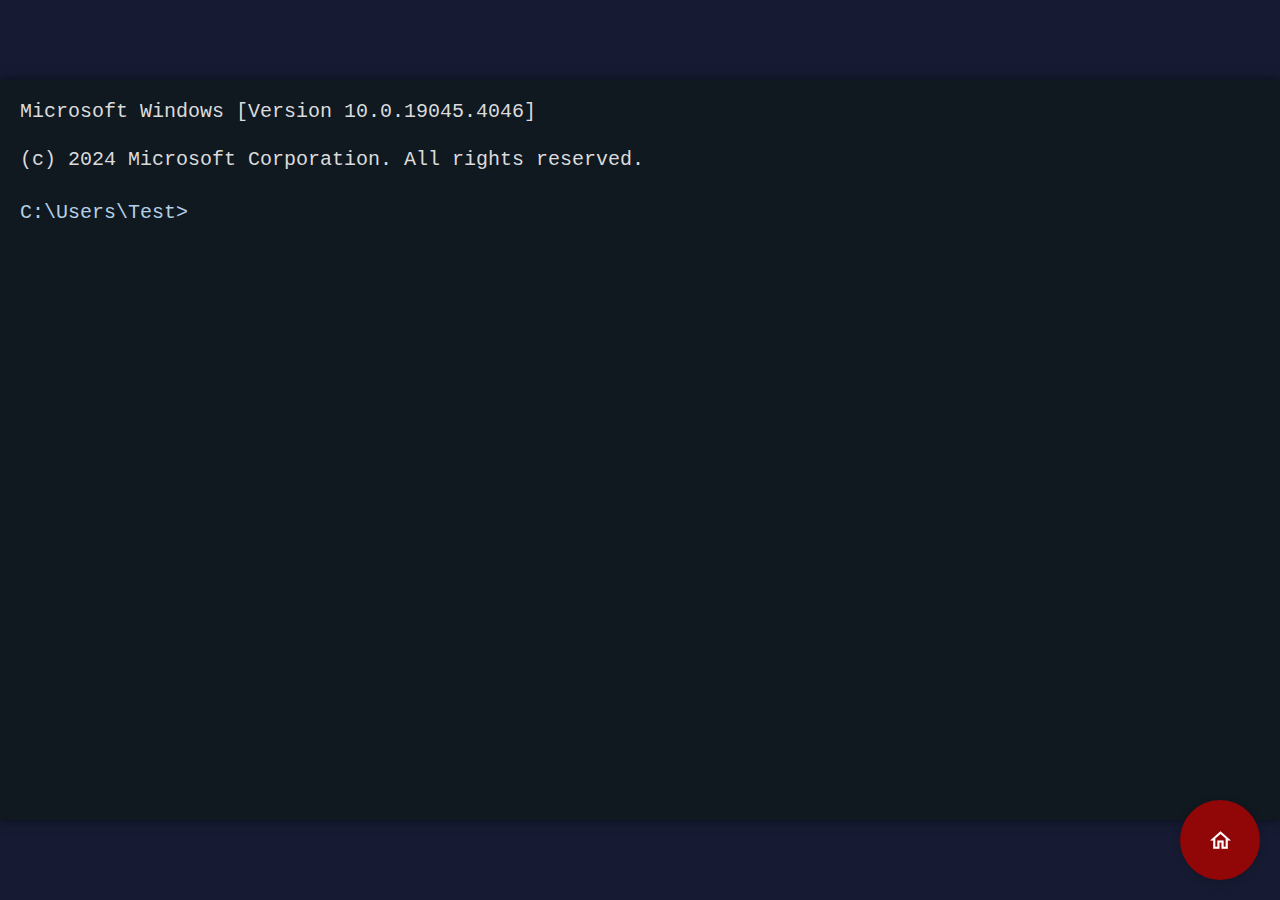
<file: cmd.html>
<!DOCTYPE html>
<html lang="en">
<head>
    <meta charset="UTF-8">
    <meta name="viewport" content="width=device-width, initial-scale=1.0">
    <title>Command Prompt</title>
    <link rel="icon" type="image/png" href="pics/cmd.png">
    <link rel="stylesheet" href="https://fonts.googleapis.com/icon?family=Material+Icons+Outlined">


    <a href="javascript:history.back()" id="floating-home-icon" class="floating-icon">
        <span class="material-icons-outlined">home</span>
        <span class="text">Main Page</span>
    </a>
    
<style>
body {
    background-color: #161b33; 
    font-family: Arial, sans-serif;
    display: flex;
    justify-content: center;
    align-items: center;
    height: 100vh;
    margin: 0;
}

.terminal {
    background-color: #101820;
    color: rgb(219, 219, 219);
    font-family: "Courier New", Courier, monospace;
    font-size: 20px;
    padding: 20px;
    width: 1500px;
    height: 700px; 
    box-shadow: 0 0 10px rgba(0,0,0,0.5);
    overflow: auto;
}

.prompt {
    display: block;
    margin-bottom: 25px;
}

.input-line {
    display: flex;
    align-items: baseline;
}

.input-line:before {
    content: "C:\\Users\\Test\>";
    color: rgb(180, 208, 228);
}

.input-line input {
    background: none;
    border: none;
    color: rgb(255, 255, 255);
    font-family: "Courier New", Courier, monospace;
    font-size: 20px;
    padding: 5px 0; 
    outline: none;
    width: 100%;
    margin-left: 5px;
}

.input-line input:focus {
    outline: none;
}

.output {
    color: rgb(255, 255, 255);
}

.floating-icon {
    position: fixed;
    bottom: 20px;
    right: 20px;
    background-color: #910606;
    color: white;
    border-radius: 50%;
    width: 80px; 
    height: 80px; 
    display: flex;
    align-items: center;
    justify-content: center;
    box-shadow: 0 2px 10px rgba(0, 0, 0, 0.2);
    z-index: 100; 
    text-decoration: none; 
}

.floating-icon .material-icons-outlined {
    font-size: 25px;
}

.floating-icon .text {
    display: none; 
}

.floating-icon:hover .text {
    display: inline;
    margin-left: 8px; 
}

</style>
</head>
<body>
<div class="terminal">
    <div class="prompt">Microsoft Windows [Version 10.0.19045.4046]</div>
    <div class="prompt">(c) 2024 Microsoft Corporation. All rights reserved.</div>
    <div class="input-line">
        <input type="text" autofocus>
    </div>
    <div class="output"></div>
</div>

<script>
const inputField = document.querySelector('.input-line input');
const outputField = document.querySelector('.output');
const helpText = document.querySelector('.help-text');

inputField.addEventListener('keydown', function(event) {
    if (event.key === "Enter") {
        const command = inputField.value.trim();
        inputField.value = '';
        outputField.innerHTML += `<div>${command}</div>`;

        if (command.toLowerCase() === "help") {
            outputField.innerHTML += `<div>For more information on a specific command, type HELP command-name
                                        <br>- ASSOC--Displays or modifies file extension associations.
                                        <br>- ATTRIB--Displays or changes file attributes.
                                        <br>- BREAK--Sets or clears extended CTRL+C checking.
                                        <br>- CALL--Calls one batch program from another.
                                        <br>- CD--Displays the name of or changes the current directory.
                                        <br>- CHDIR--Displays the name of or changes the current directory.
                                        <br>- CHKDSK--Checks a disk and displays a status report.
                                        <br>- CLS--Clears the screen.
                                        <br>- CMD--Starts a new instance of the Windows command interpreter.
                                        <br>- COPY--Copies one or more files to another location.
                                        <br>- DATE--Displays or sets the date.
                                        <br>- DEL--Deletes one or more files.
                                        <br>- DIR--Displays a list of files and subdirectories in a directory.
                                        <br>- ECHO--Displays messages, or turns command echoing on or off.
                                        <br>- ERASE--Deletes one or more files.
                                        <br>- EXIT--Quits the CMD.EXE program (command interpreter).
                                        <br>- FIND--Searches for a text string in a file or files.
                                        <br>- MD--Creates a directory.
                                        <br>- MOVE--Moves one or more files from one directory to another.
                                        <br>- OPENFILES--Displays files opened by remote users for a file share.
                                        <br>- PATH--Displays or sets a search path for executable files.
                                        <br>- PRINT--Prints a text file.
                                        <br>- PROMPT--Changes the Windows command prompt.
                                        <br>- RMDIR--Removes a directory.
                                        <br>- SET--Displays, sets, or removes Windows environment variables.
                                        <br>- SHUTDOWN--Allows proper local or remote shutdown of machine.
                                        <br>- SYSTEMINFO--Displays machine specific properties and configuration.
                                        <br>- TASKLIST--Displays all currently running tasks including services.
                                        <br>- TITLE--Sets the window title for a CMD.EXE session.
                                        <br>- TYPE--Displays the contents of a text file.
                                        <br>- VERIFY--Tells Windows whether to verify that your files are writtencorrectly to a disk.
                                        <br>- VOL--Displays a disk volume label and serial number.
                                        <br>- XCOPY--Copies files and directory trees.</div>`;
        } else if (command.toLowerCase() === "cls") {
            outputField.innerHTML = '';
        } else if (command.toLowerCase() === "attrib") {
            outputField.innerHTML = `<div>A                   C:\\Users\\Test\\.appletviewer
                                    <br> A                    C:\\Users\\Test\\.gitconfig
                                    <br> A                    C:\\Users\\Test\\.node_repl_history
                                    <br> A                    C:\\Users\\Test\\node
                                    <br> A   H   I            C:\\Users\\Test\\NTUSER.DAT
                                    <br> A  SH                C:\\Users\\Test\\ntuser.dat.LOG1
                                    <br> A  SH                C:\\Users\\Test\ntuser.dat.LOG2
                                    <br> A  SH                C:\\Users\\Test\\NTUSER.DAT{2bc4b2f1-9331-11ed-a976-d85ed3926b9c}.TM.blf
                                    <br> A  SH                C:\\Users\\Test\\NTUSER.DAT{2bc4b2f1-9331-11ed-a976-d85ed3926b9c}.TMContainer00000000000000000001.regtrans-ms
                                    <br> A  SH                C:\\Users\\Test\\NTUSER.DAT{2bc4b2f1-9331-11ed-a976-d85ed3926b9c}.TMContainer00000000000000000002.regtrans-ms
                                    <br> SH                   C:\\Users\\Test\\ntuser.ini</div>`;
        } else if (command.toLowerCase() === "cd") {
            outputField.innerHTML = `<div>Python is the path to the directory you want to navigate to.
                                    When you execute this command, the current working directory changes to C:\\Programs\\Python.</div>`; 
        } else if (command.toLowerCase() === "chkdsk") {
            outputField.innerHTML = `<div<CHKDSK [volume[[path]filename]] [/F] [/V] [/R] [/X] [/I] [/C] [/L[:size]] [/B] [/scan] [/spotfix]
                                    <br>
                                    <br> volume         Specifies the drive letter (followed by a colon),
                                    <br>                mount point, or volume name.
                                    <br>
                                    <br> filename       FAT/FAT32 only: Specifies the files to check for fragmentation.
                                    <br>
                                    <br> /F             Fixes errors on the disk.
                                    <br>
                                    <br> /V             On FAT/FAT32: Displays the full path and name of every file
                                    <br>                on the disk.
                                    <br>                On NTFS: Displays cleanup messages if any.
                                    <br>
                                    <br>/R              Locates bad sectors and recovers readable information
                                    <br>                (implies /F).
                                    <br>
                                    <br>/L:size         NTFS only: Changes the log file size to the specified number
                                    <br>                of kilobytes. If size is not specified, displays current
                                    <br>                size.</div>`;

        } else if (command.toLowerCase() === "cmd") {
            outputField.innerHTML = `<div>CMD [/A | /U] [/Q] [/D] [/E:ON | /E:OFF] [/F:ON | /F:OFF] [/V:ON | /V:OFF]
                                    <br>[[/S] [/C | /K] string]
                                    <br>
                                    <br>
                                    <br>/C       Carries out the command specified by string and then terminates
                                    <br>
                                    <br>/K       Carries out the command specified by string but remains
                                    <br>
                                    <br>/S       Modifies the treatment of string after /C or /K (see below)
                                    <br>
                                    <br>/Q       Turns echo off
                                    <br>
                                    <br>/D       Disable execution of AutoRun commands from registry (see below)</div>`;
        } else if (command.toLowerCase() === "date") {
            outputField.innerHTML = `<div>03-13-2024
                                     <br>This command will set the system date to March 13, 2024.</div>`;                                   
        } else if (command.toLowerCase() === "copy") {
            outputField.innerHTML = `<div>COPY [/D] [/V] [/N] [/Y | /-Y] [/Z] [/A | /B ] source [/A | /B]
                                    <br>      [+ source [/A | /B] [+ ...]] [destination [/A | /B]]
                                    <br>
                                    <br>
                                    <br>                        source                     Specifies the file or files to be copied.
                                    <br>
                                    <br>                        /A                         Indicates an ASCII text file.
                                    <br>
                                    <br>                        /B                         Indicates a binary file.
                                    <br>
                                    <br>                        /D                         Allow the destination file to be created decrypted
                                    <br>
                                    <br>                        destination                Specifies the directory and/or filename for the new file(s).
                                    <br>
                                    <br>                        /V                         Verifies that new files are written correctly.</div>`;
        } else if (command.toLowerCase() === "echo") {
            outputField.innerHTML = `>Hello, World!`;
        } else if (command.toLowerCase() === "if") {
            outputField.innerHTML = `<div>echo Command executed successfully
                                    <br>    ) else (
                                    <br>       echo An error occurred
                                    <br>    )</div>`;
        } else if (command.toLowerCase() === "mkdir") {
            outputField.innerHTML = `>mkdir new_directory`;
        } else if (command.toLowerCase() === "move") {
            outputField.innerHTML = `>move file.txt C:\destination`;
        } else if (command.toLowerCase() === "ping") {
            outputField.innerHTML = `www.example.com`;
        } else if (command.toLowerCase() === "print") {
            outputField.innerHTML = `C:\Files\document.txt`;
        } else if (command.toLowerCase() === "rmdir") {
            outputField.innerHTML = `C:\Temp`;
        } else if (command.toLowerCase() === "recover") {
            outputField.innerHTML = `D:`;
        } else if (command.toLowerCase() === "ren") {
            outputField.innerHTML = `oldfile.txt newfile.txt`;
        } else if (command.toLowerCase() === "replace") {
            outputField.innerHTML = `C:\Files\file1.txt D:\Backup\file1.txt`;
        } else if (command.toLowerCase() === "restore") {
            outputField.innerHTML = `D:\Backup\file1.txt C:\Files\file1.txt`;
        } else if (command.toLowerCase() === "scandisk") {
            outputField.innerHTML = `<div>SCANDISK [drive:][path]filename [/p] [/surface]
                <br>
                <br>                        drive:                      Specifies the drive to check.
                <br>                        filename                    Specifies the file to check.
                <br>                        /p                          Checks the drive and displays a report, but does not fix any errors.
                <br>                       /surface                    Checks the entire surface of the disk for bad sectors. </div>`;
        } else if (command.toLowerCase() === "select") {
            outputField.innerHTML = `<div>SELECT [/S:drive] [/D:drive] [pathname...]
                <br>
                <br>                    /S:drive    Searches the specified drive for files to select. 
                <br>                    /D:drive    Clears the selection on the specified drive. 
                <br>                    pathname    Specifies the file or directory to select.</div>`;
        } else if (command.toLowerCase() === "set") {
            outputField.innerHTML = `<div>SET [variable=[string]]
                <br>
                <br>                    variable    Specifies the environment-variable name.
                <br>                    string      Specifies a series of characters to assign to the variable.</div>`;
        } else if (command.toLowerCase() === "setver") {
            outputField.innerHTML = `myprog.exe 6.22`;
        } else if (command.toLowerCase() === "time") {
            outputField.innerHTML = `<div>time 12:00:00
                <br>
                <br>        This command will set the system time to 12:00:00.</div>`;
        } else if (command.toLowerCase() === "title") {
            outputField.innerHTML = `title My Command Prompt`;
        } else if (command.toLowerCase() === "tree") {
            outputField.innerHTML = `C:\Windows`;
        } else if (command.toLowerCase() === "xcopy") {
            outputField.innerHTML = `C:\Source\*.* D:\Destination /s /e`;                           
        } else {
            outputField.innerHTML += `<div>'${command}' is not recognized as an internal or external command,</div>`;
        }
    }
    document.getElementById('floating-message-icon').addEventListener('click', function(event) {
    event.preventDefault(); 
    window.location.href = "supp.html";
});
});
</script>
</body>
</html>
</file>
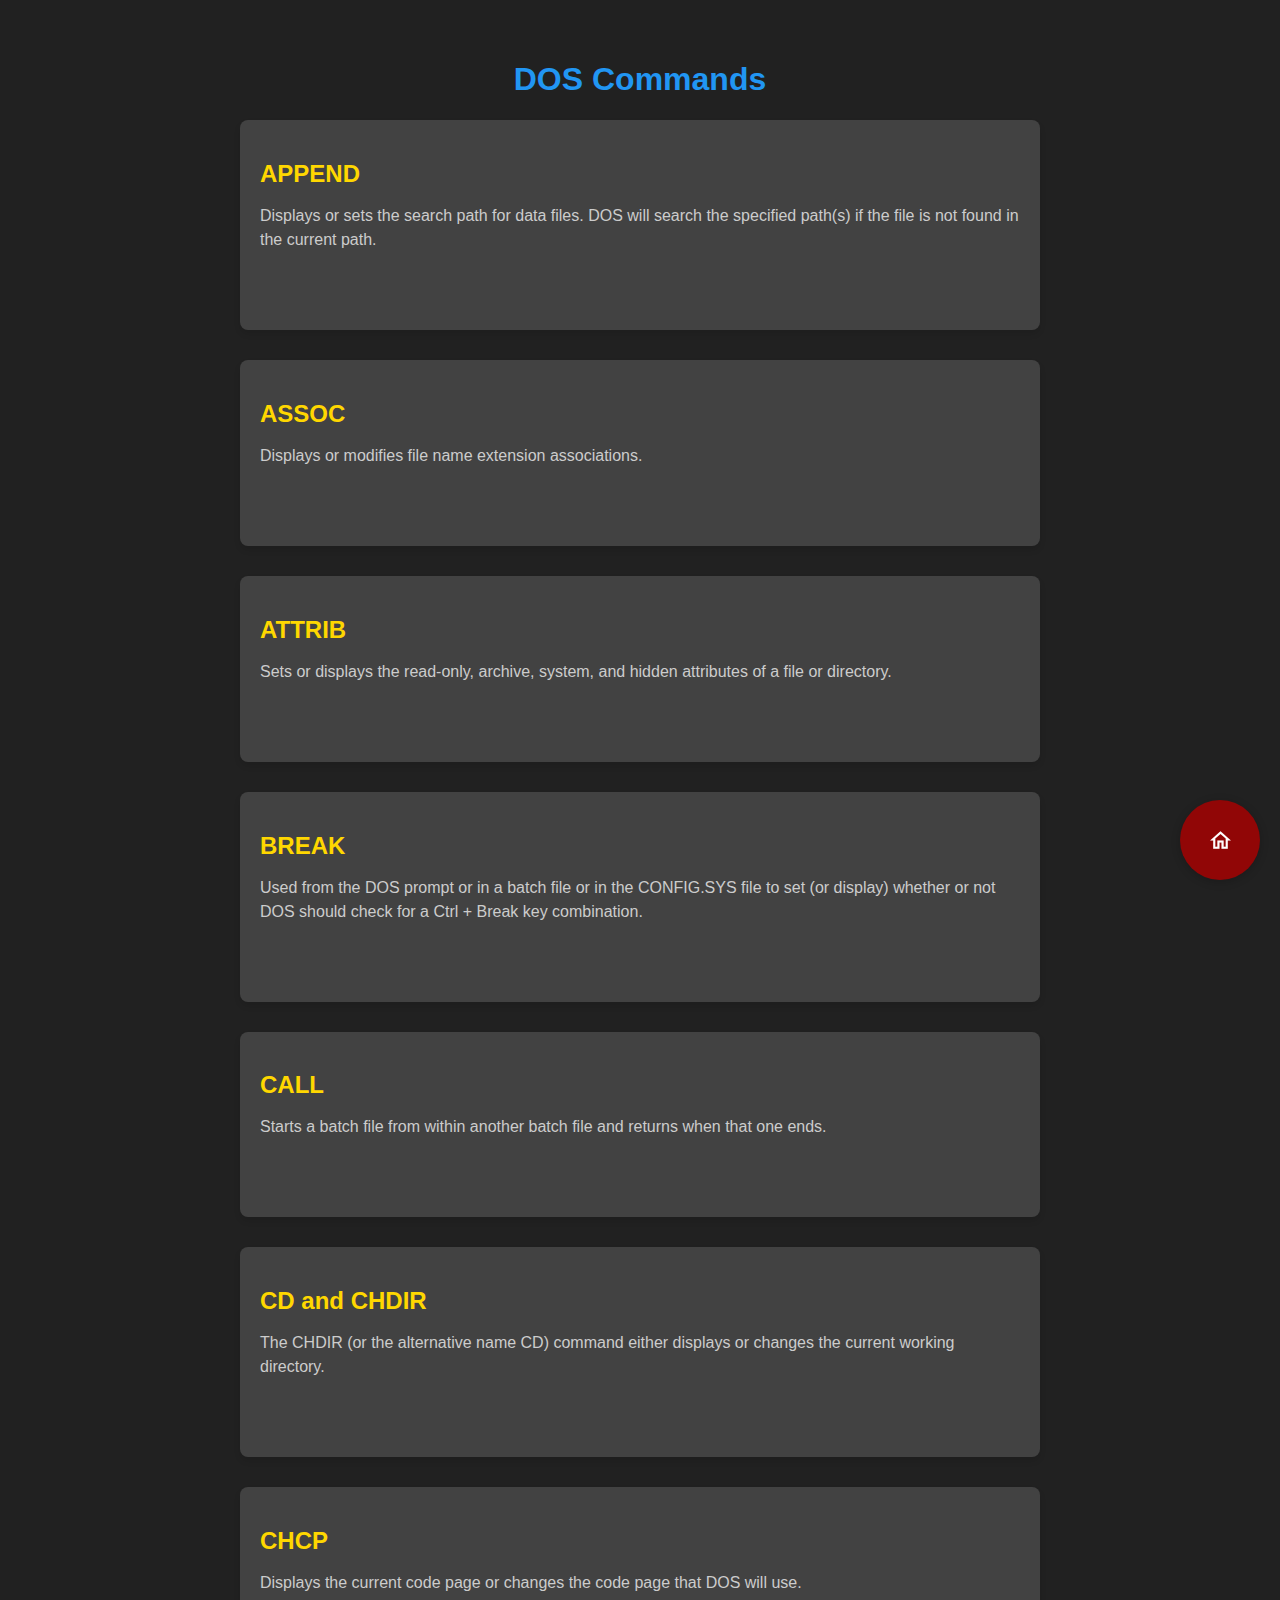
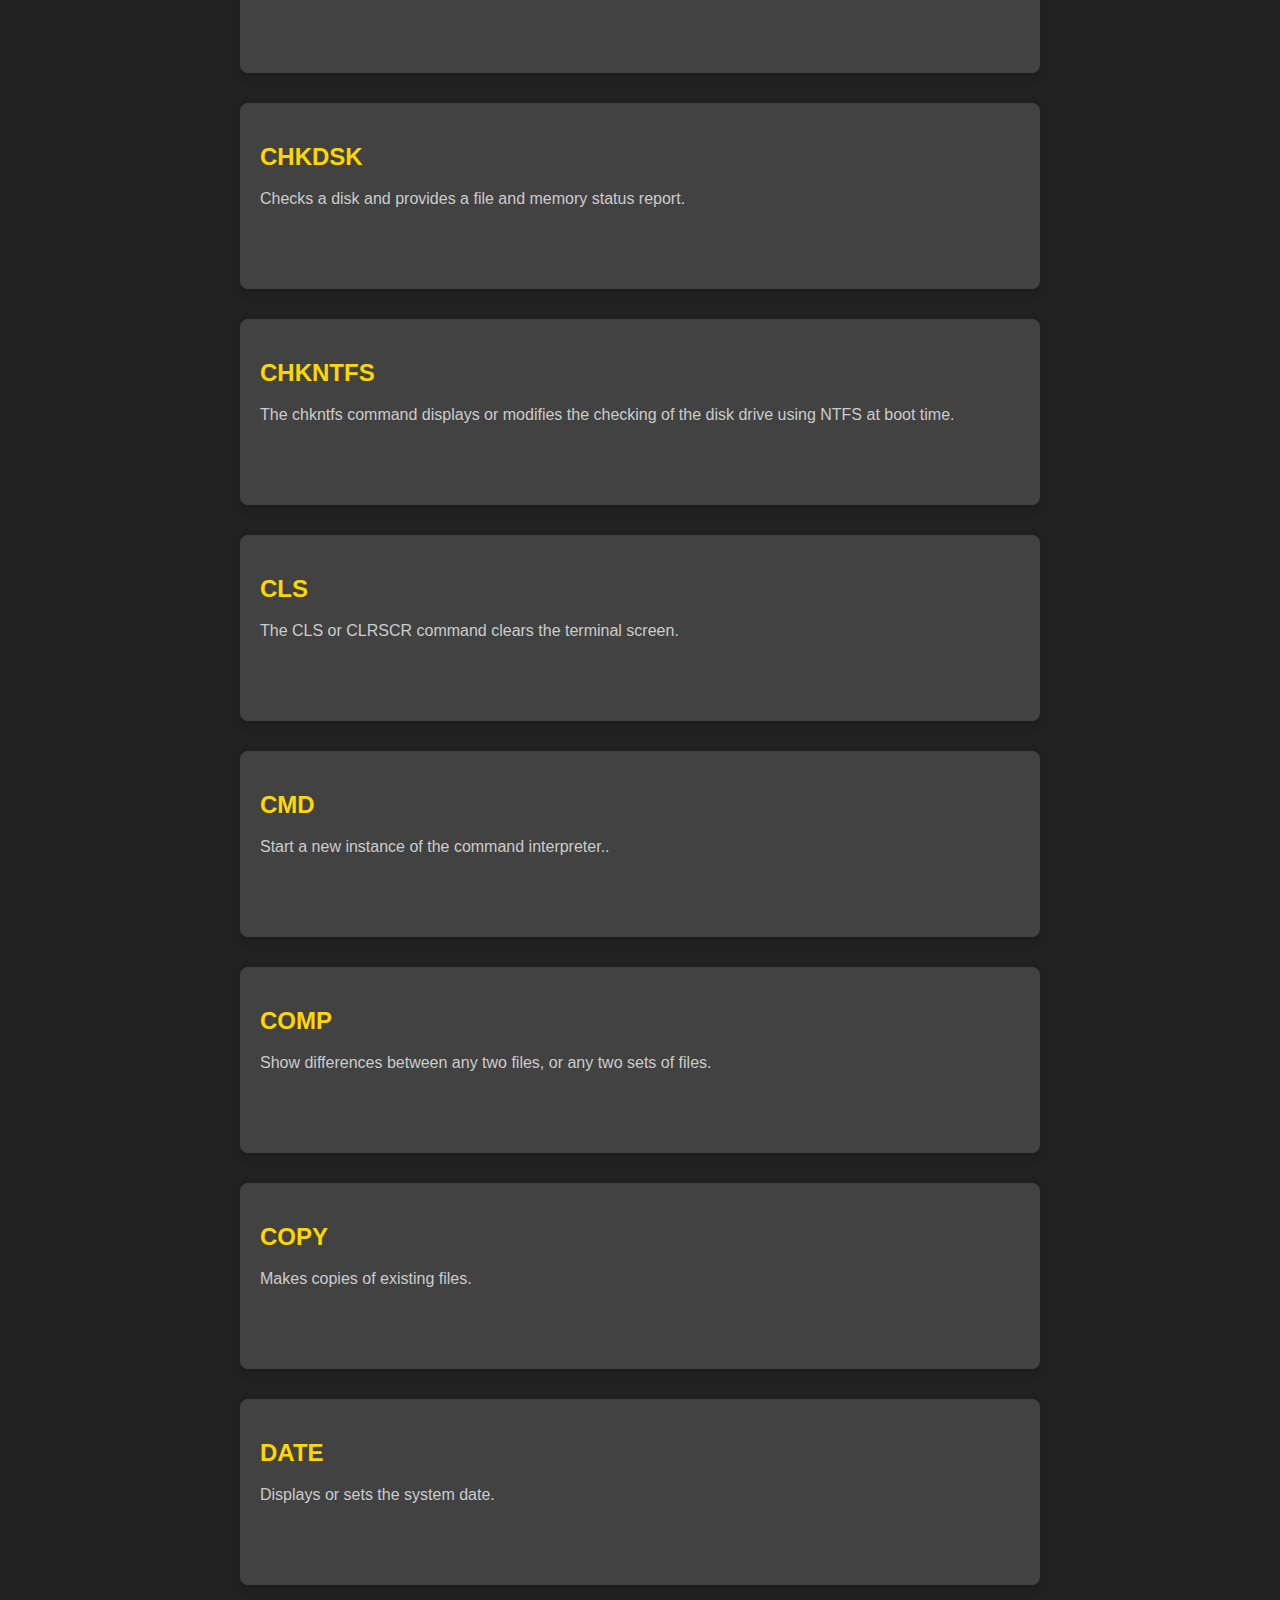
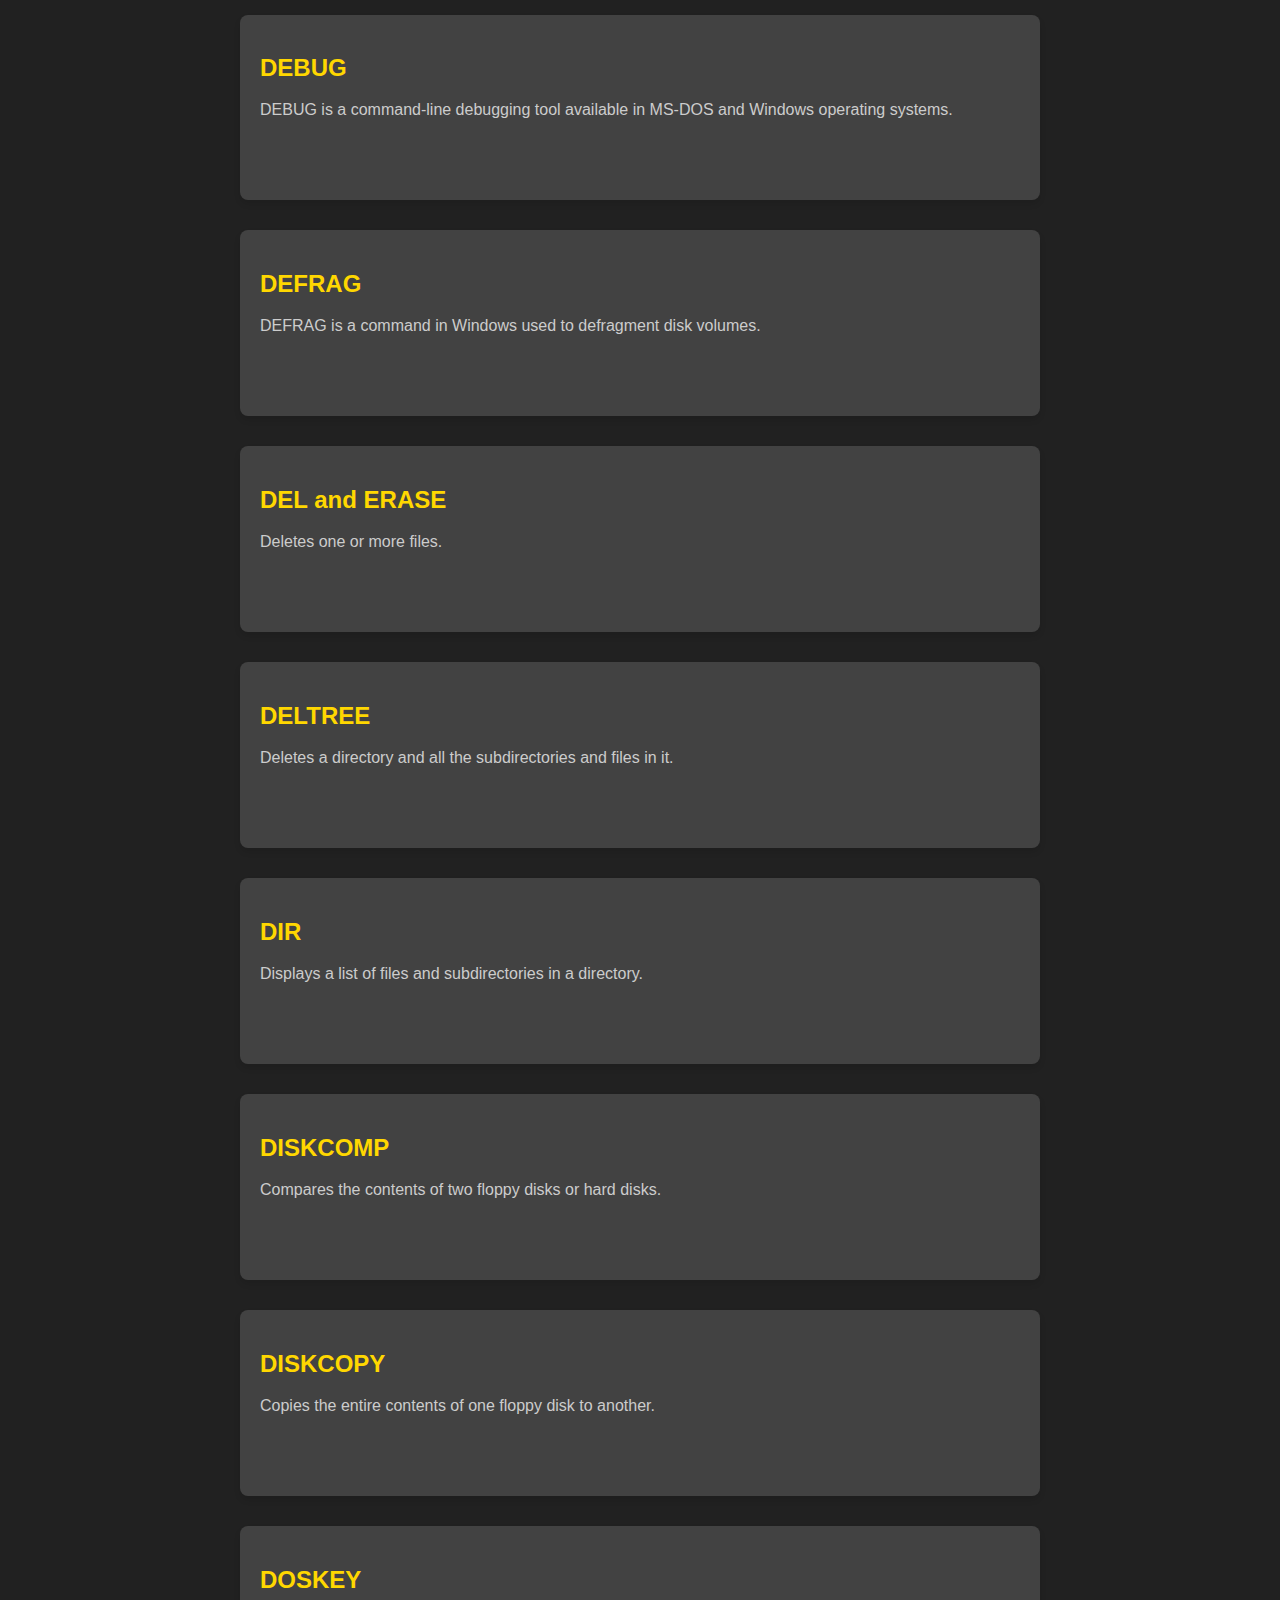
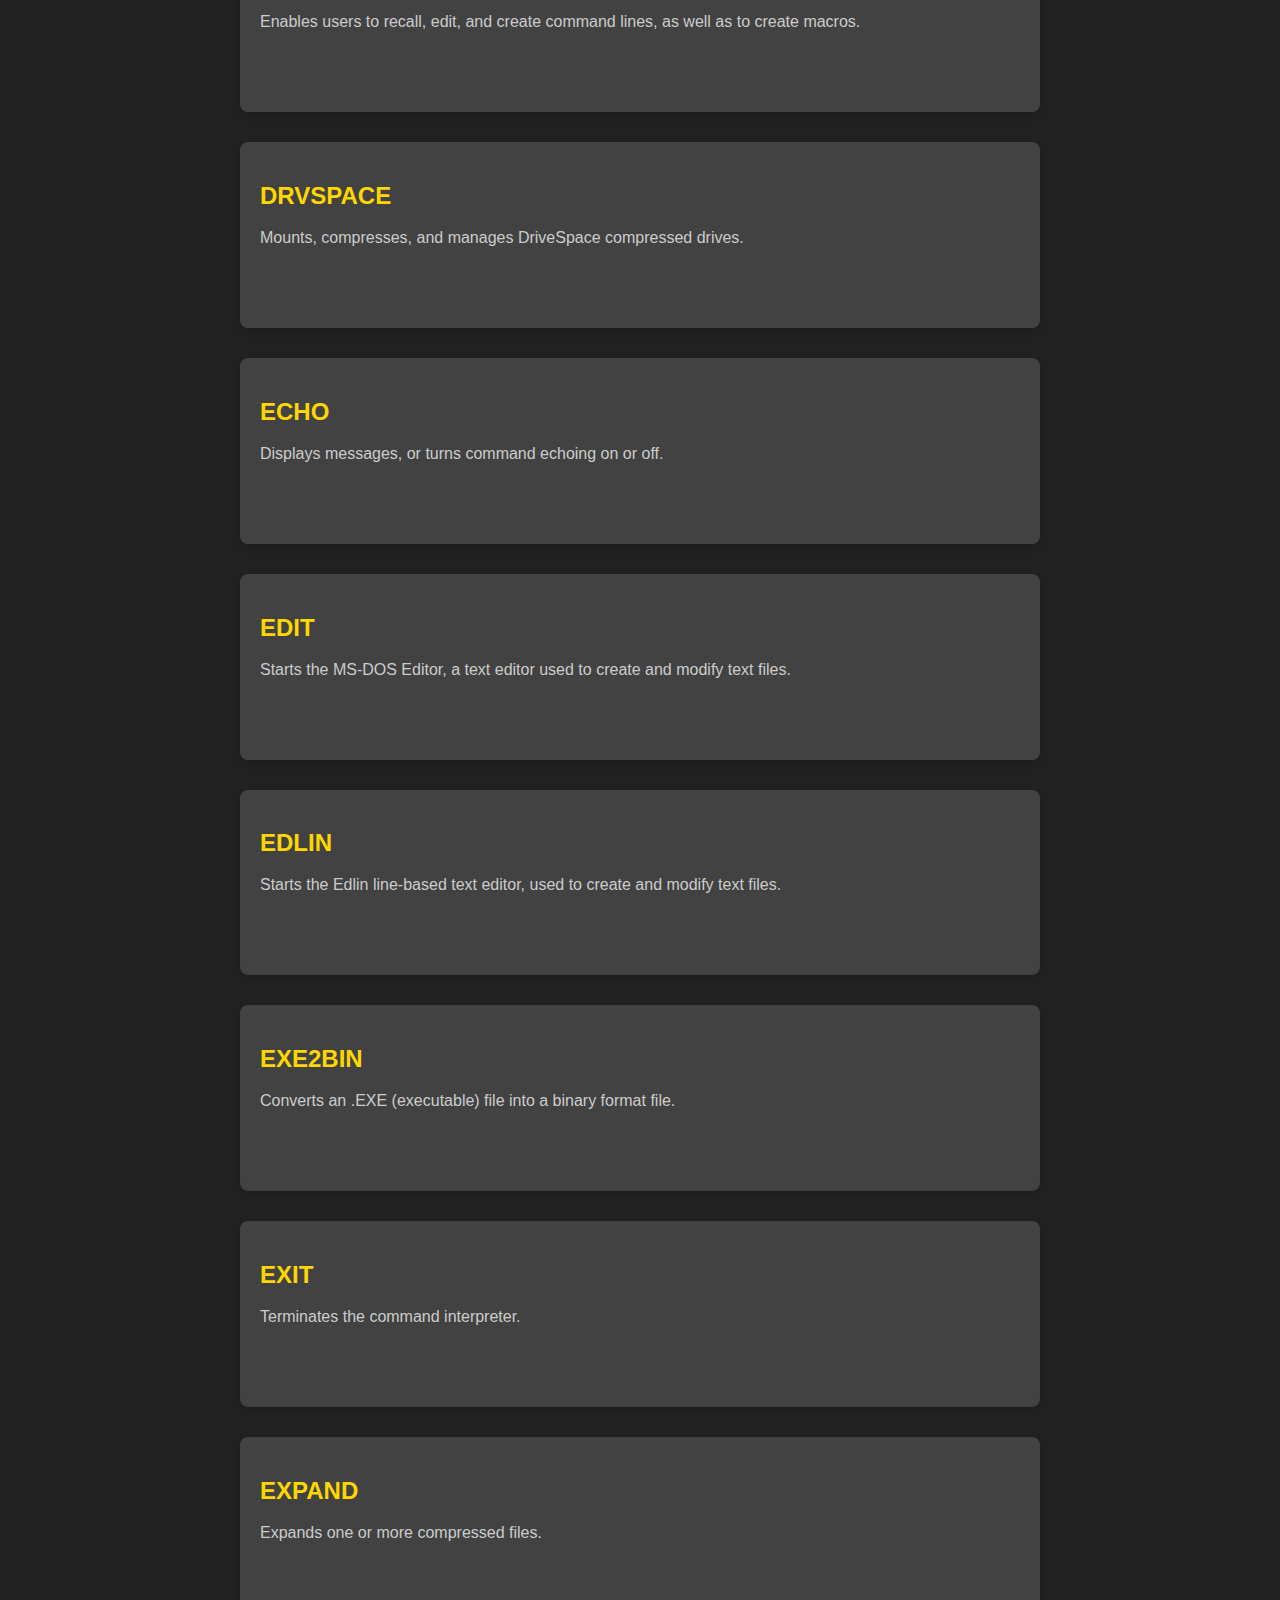
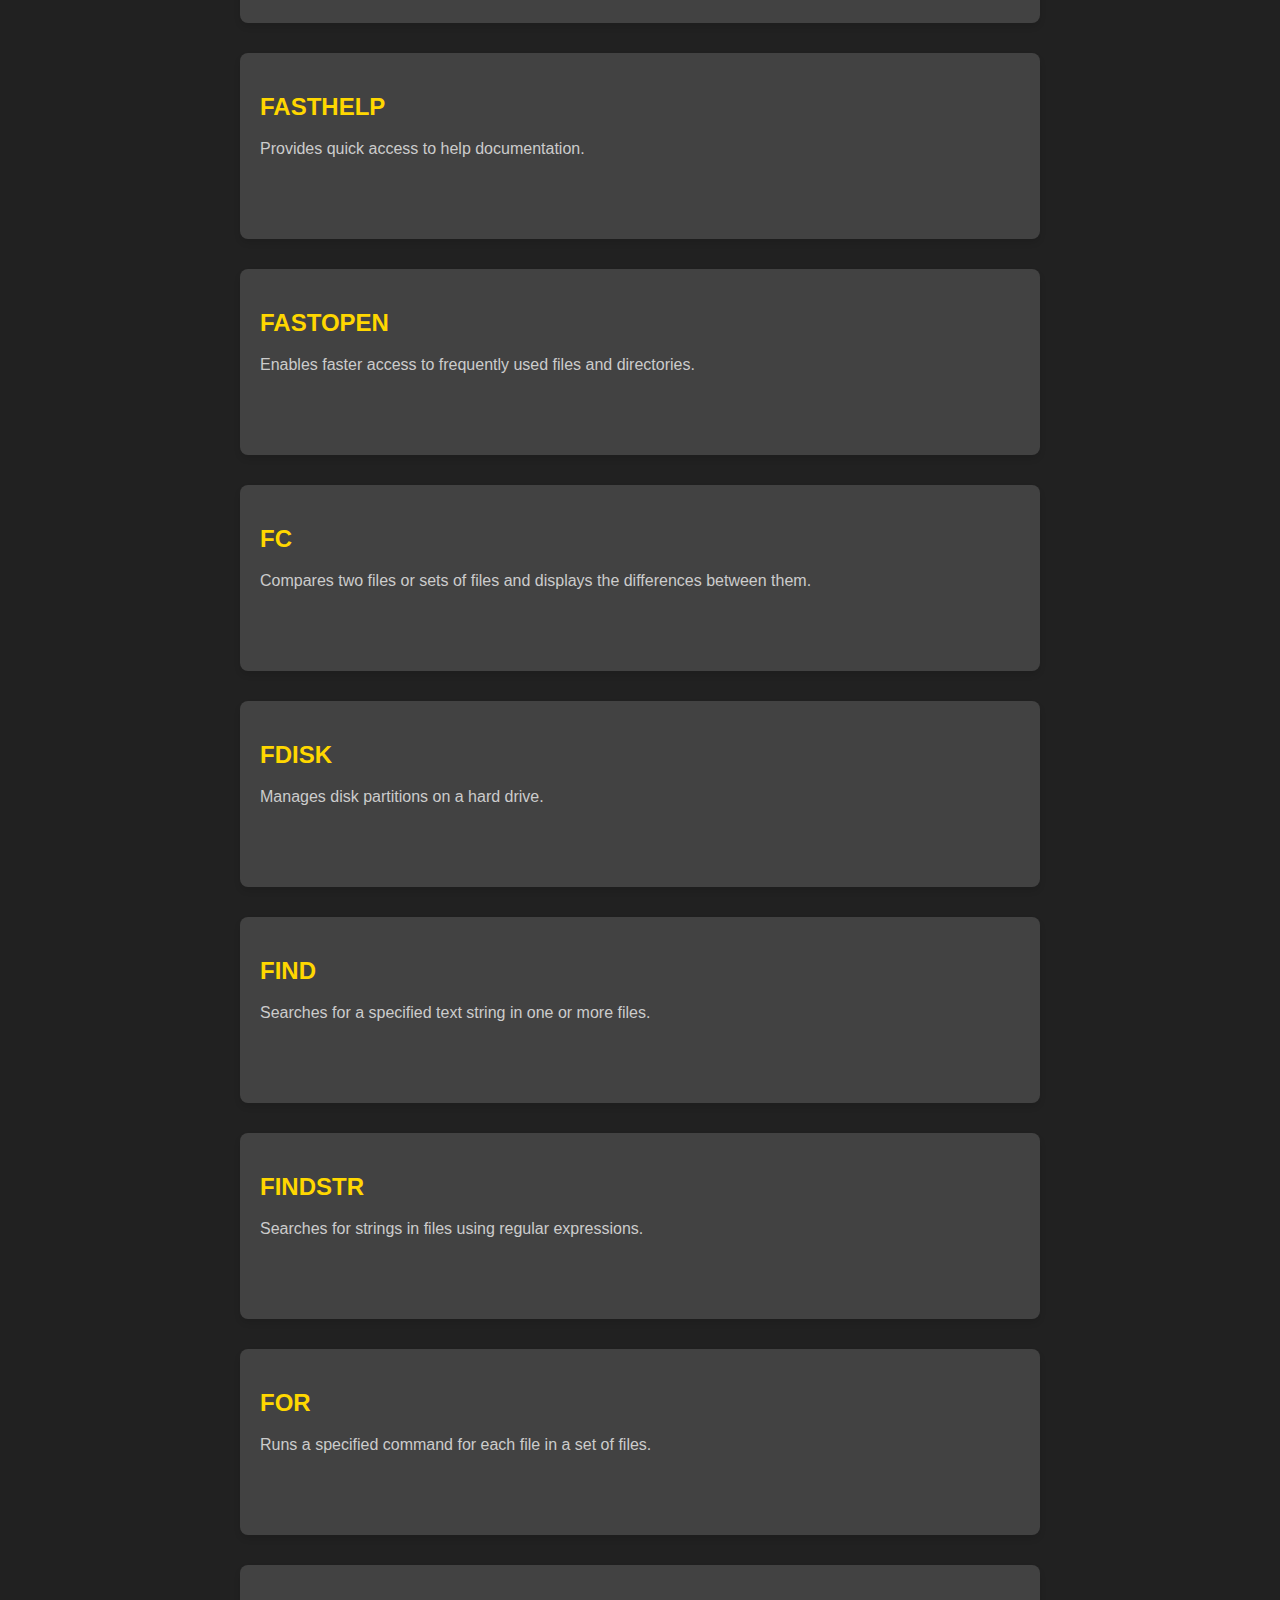
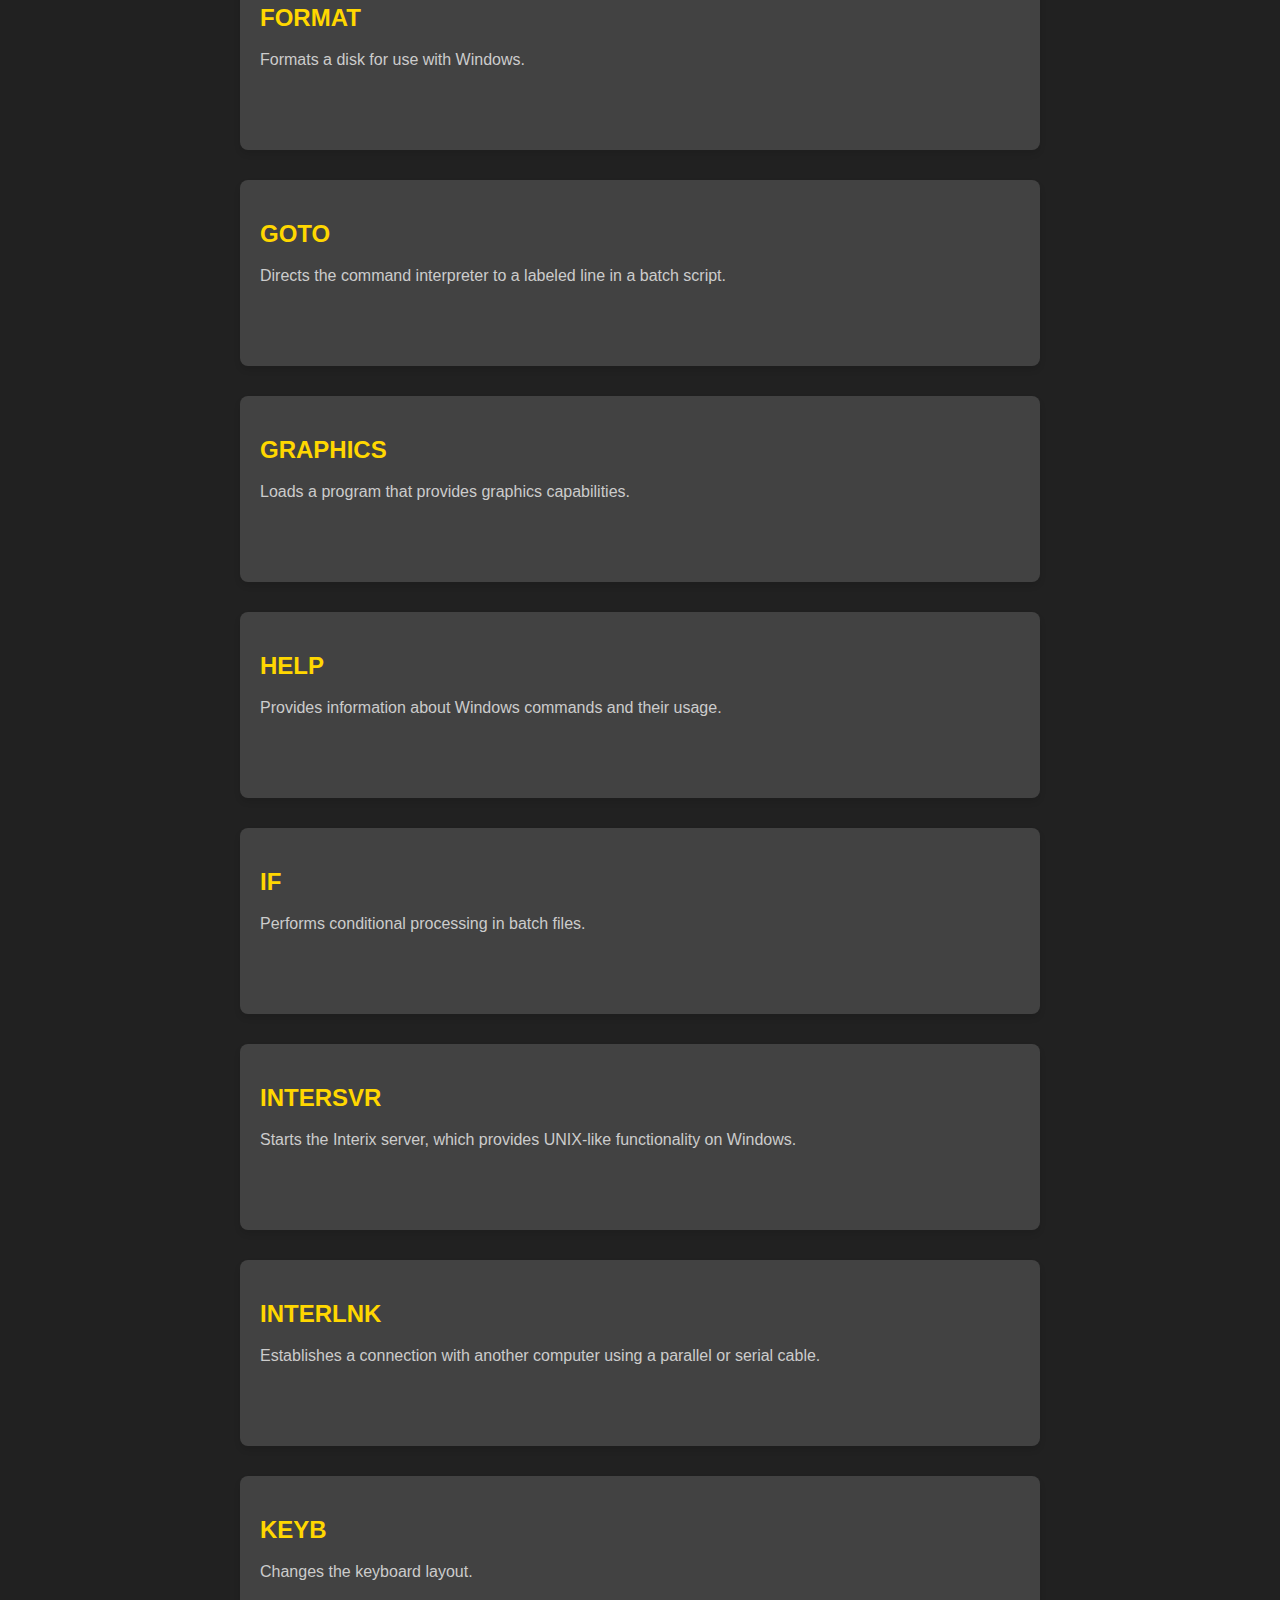
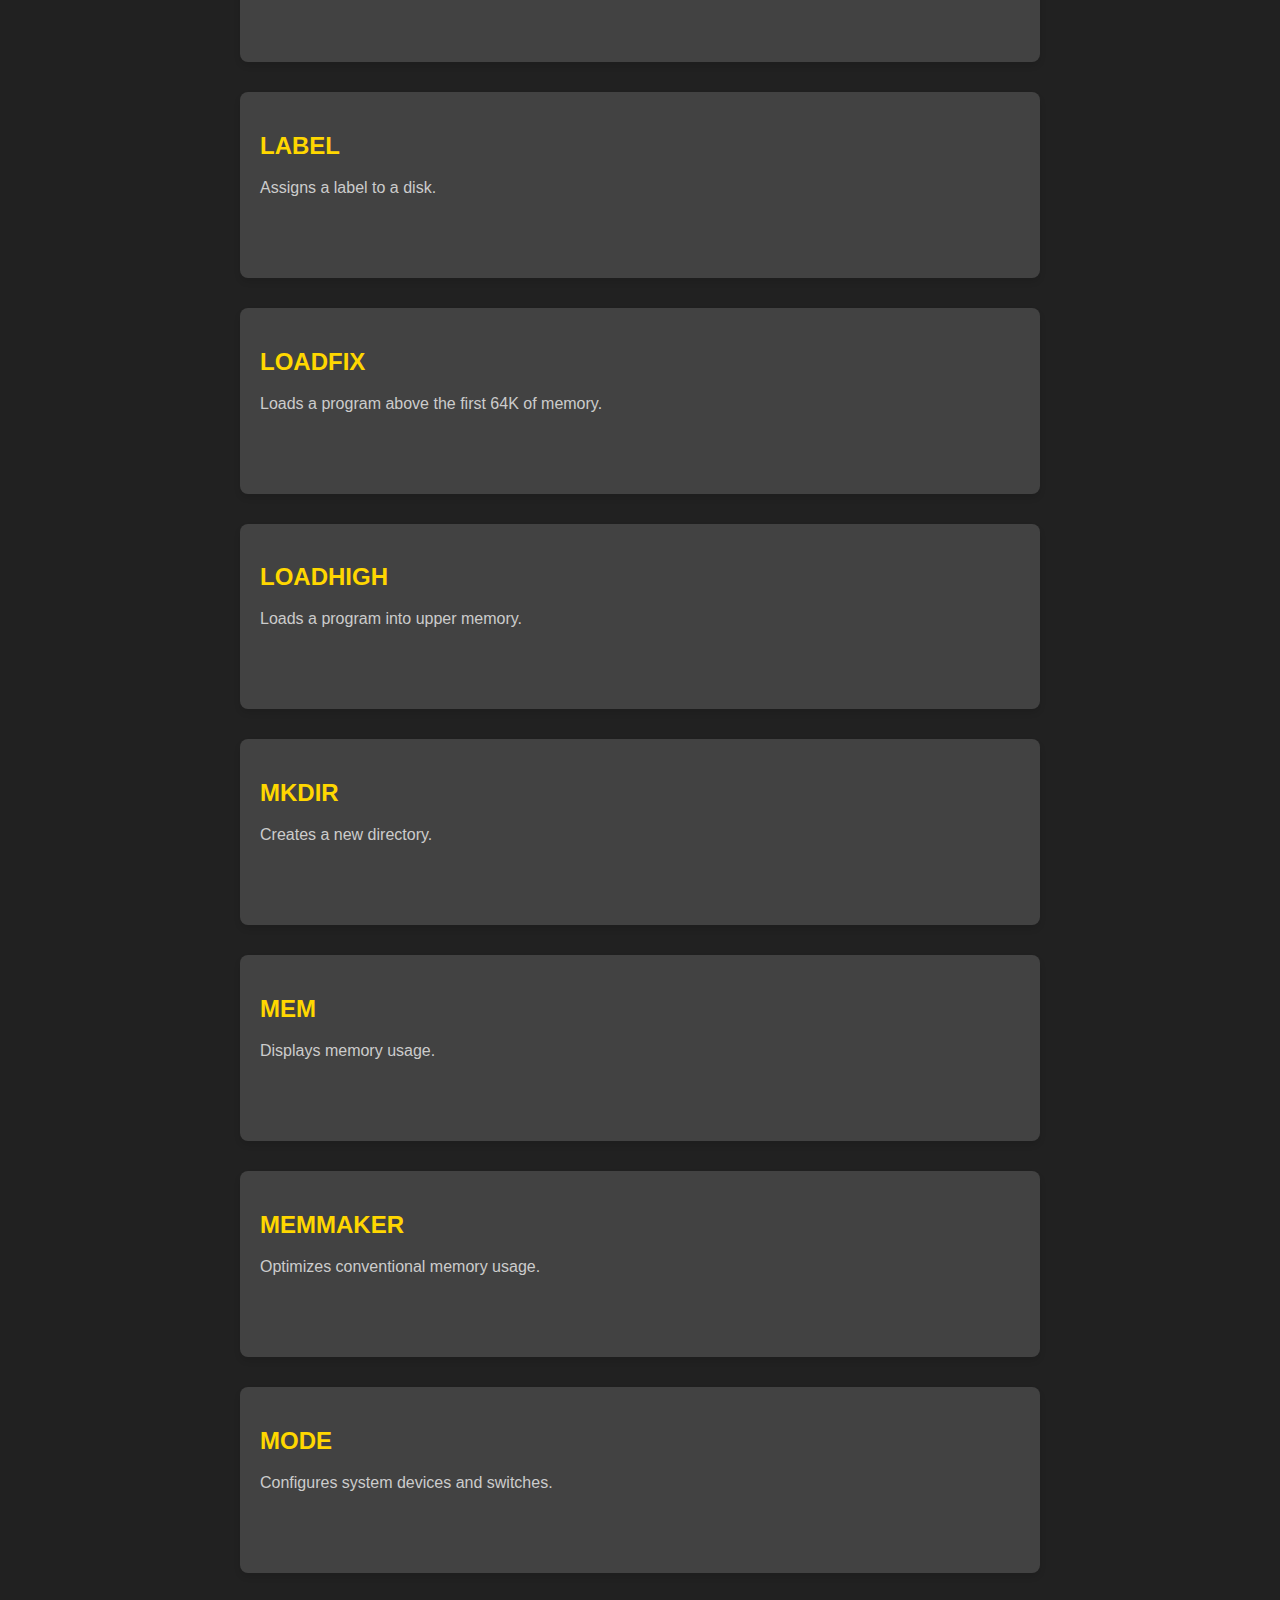
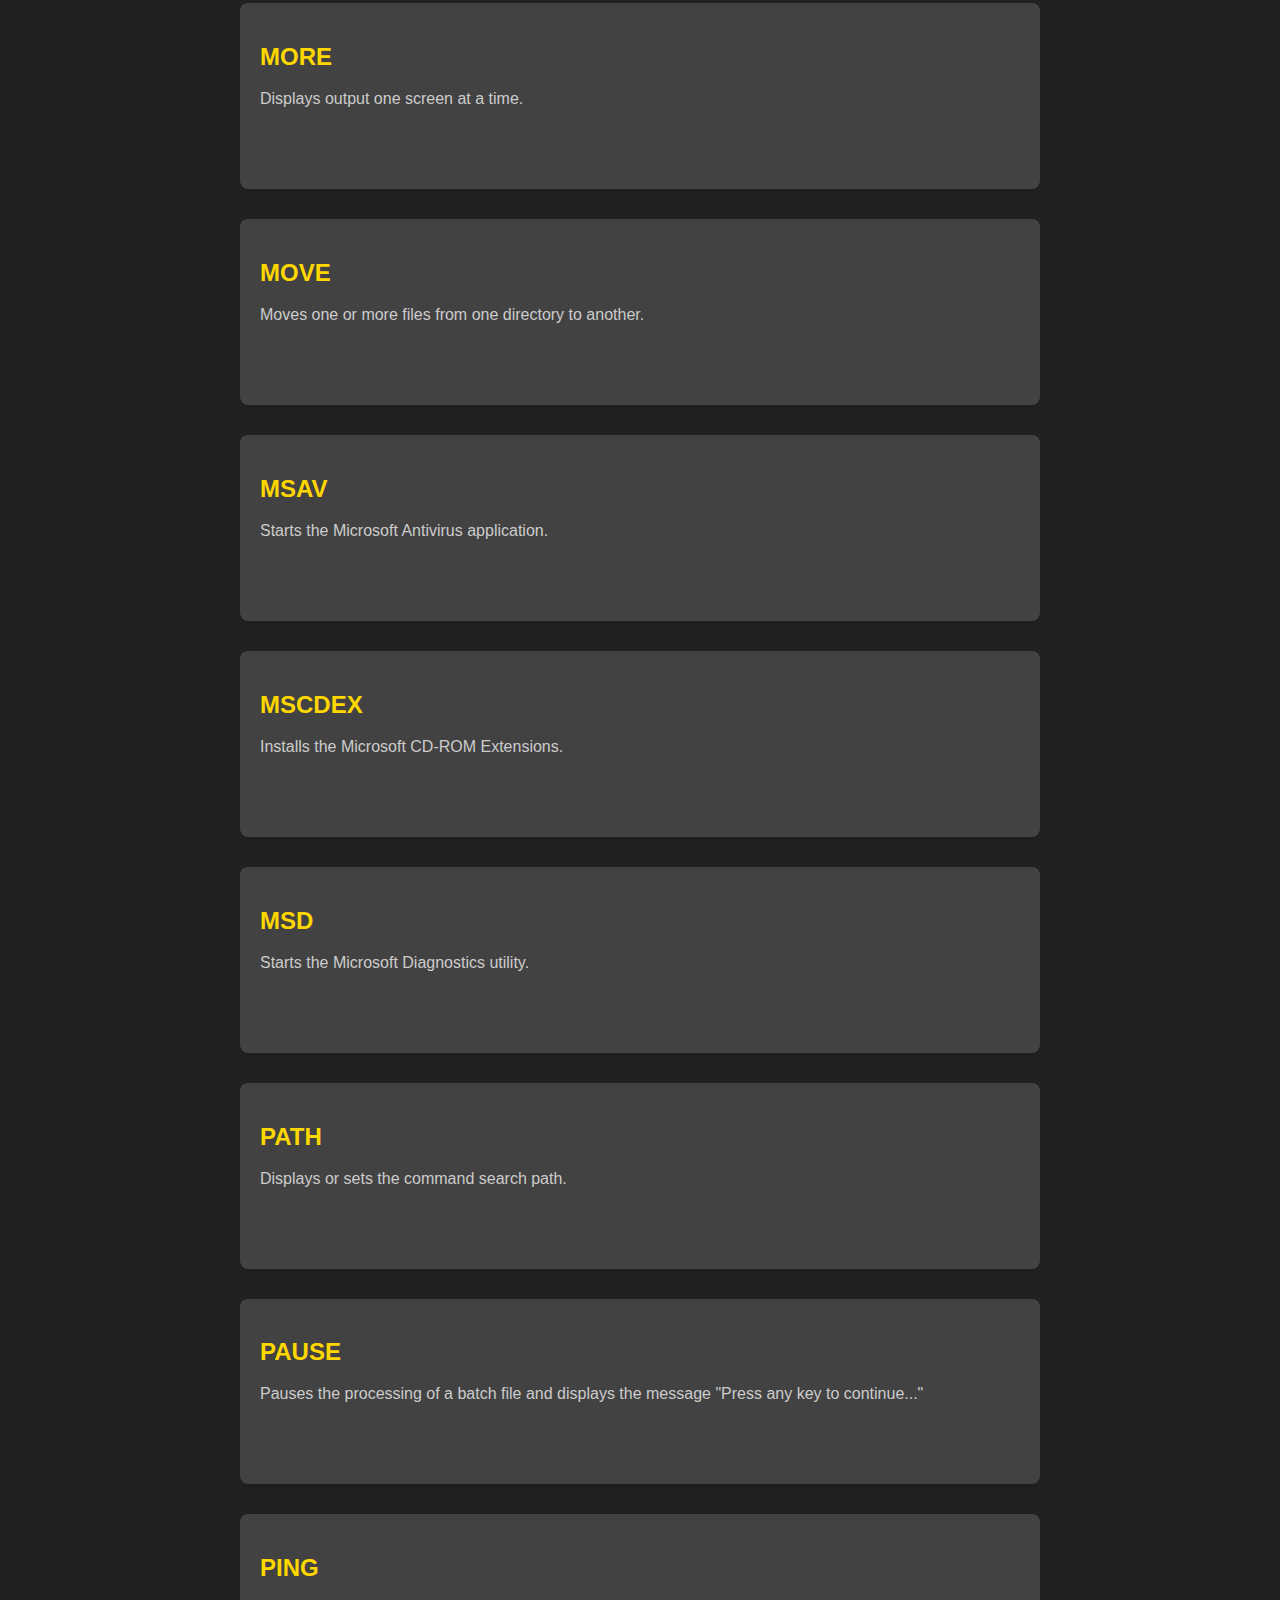
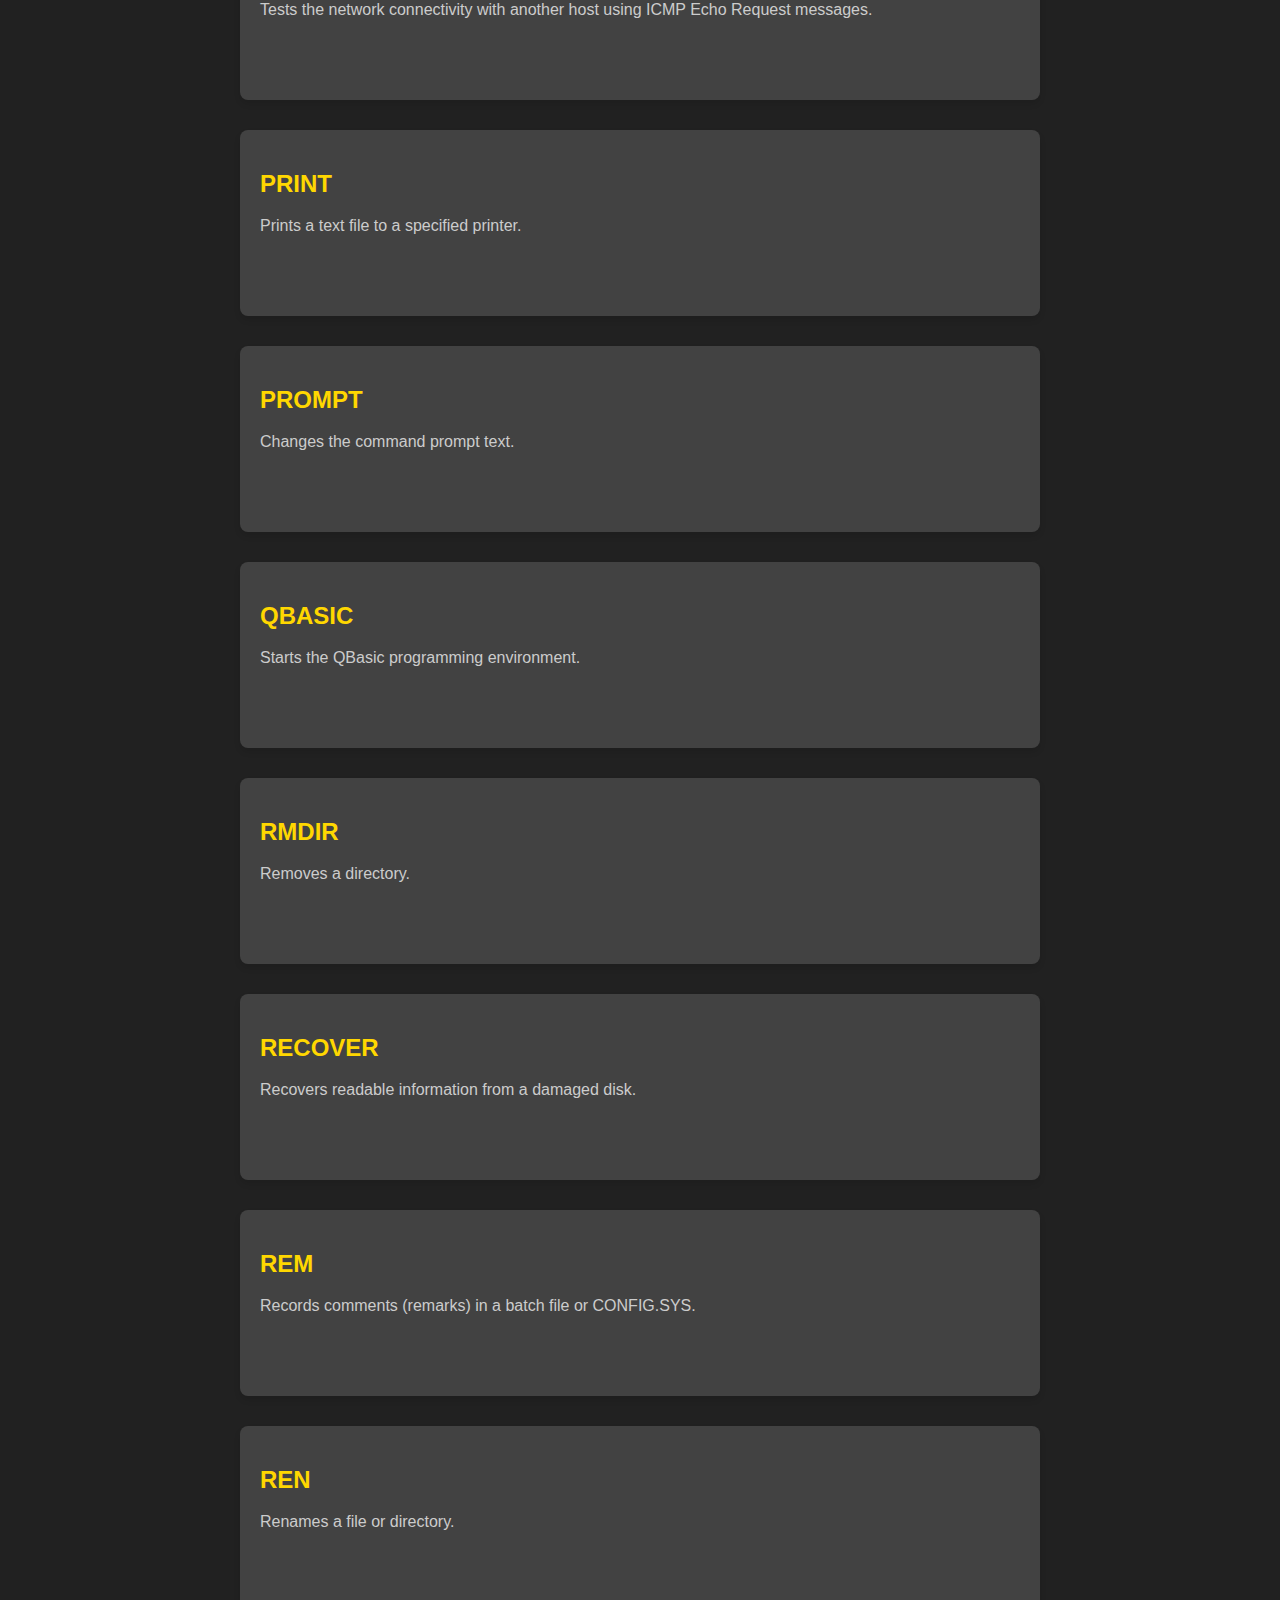
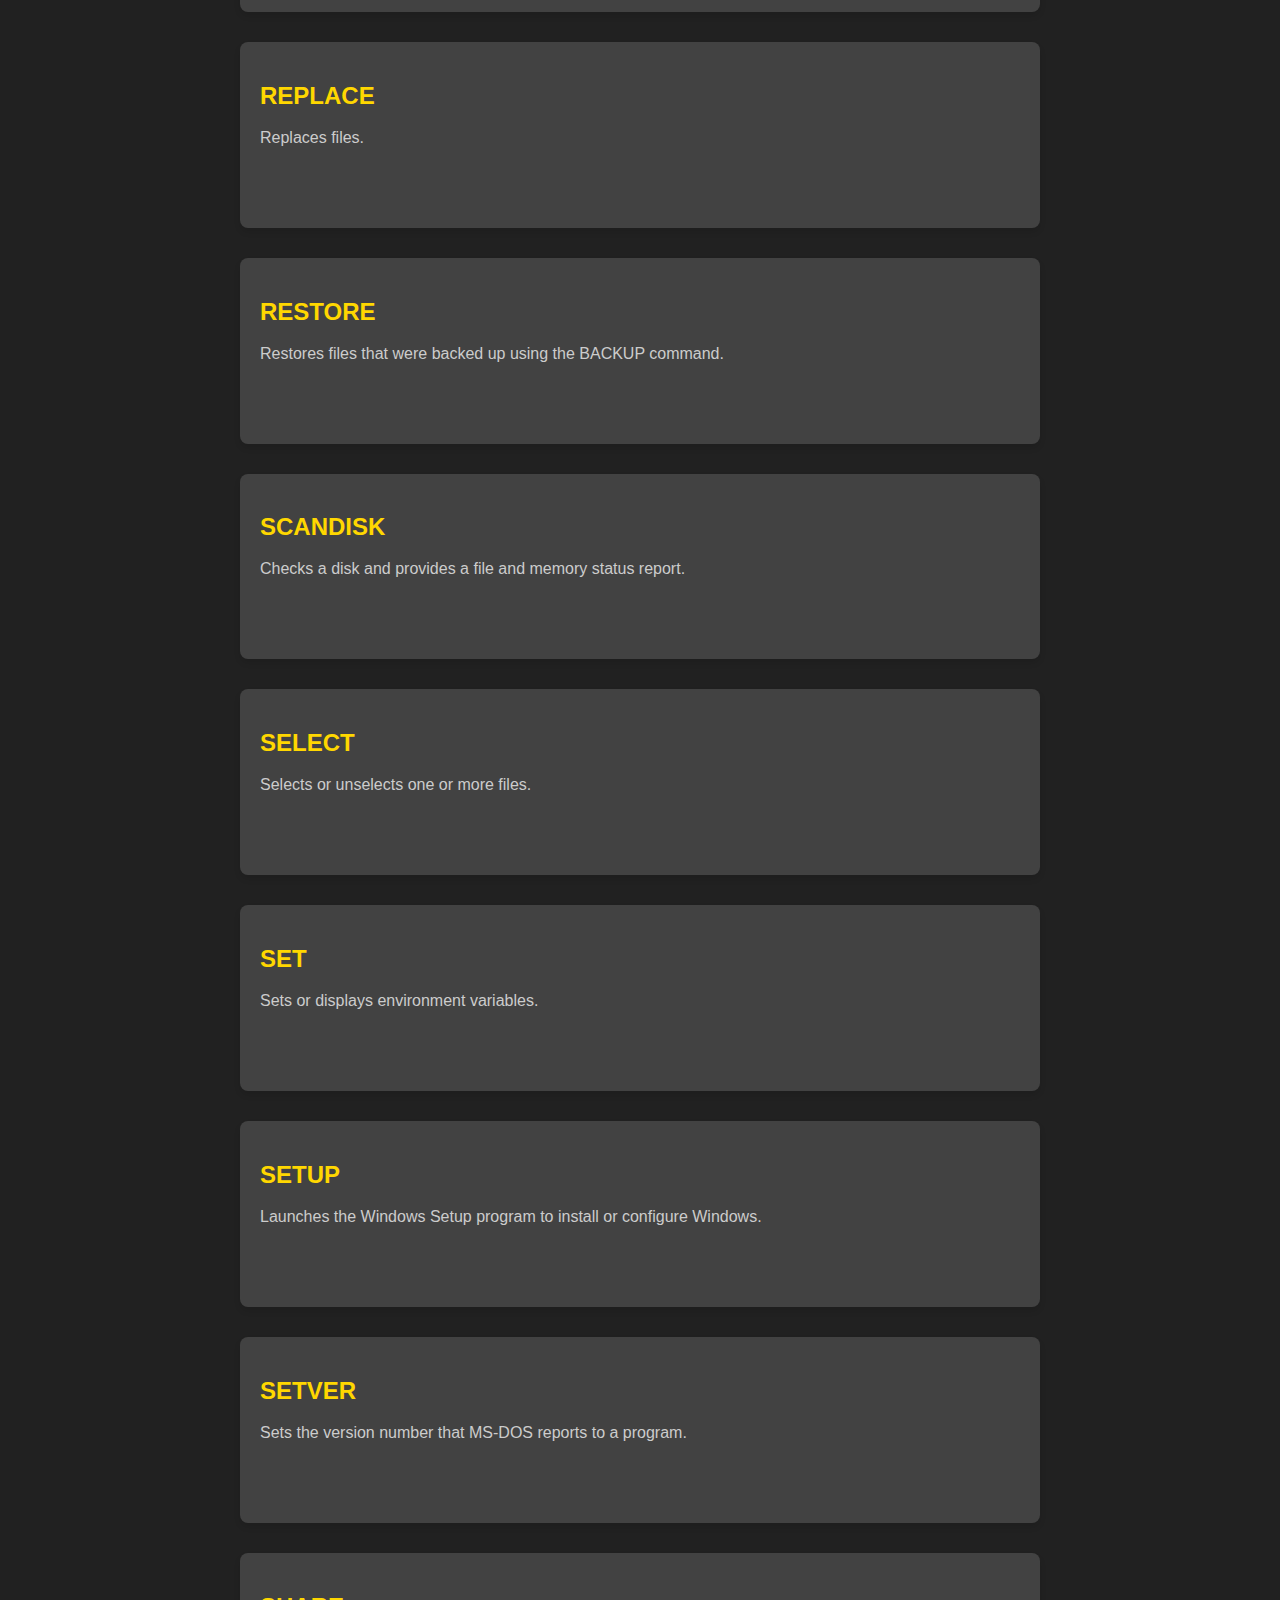
<file: dos.html>
<!DOCTYPE html>
<html lang="en">
<head>
    <meta charset="UTF-8">
    <meta name="viewport" content="width=device-width, initial-scale=1.0">
    <title>DOS Commands</title>
    <link rel="icon" type="image/png" href="pics/iconpic.png">
    <link rel="stylesheet" href="dos.css">
    <link rel="stylesheet" href="https://fonts.googleapis.com/icon?family=Material+Icons+Outlined">
</style>
</head>

<a href="javascript:history.back()" id="floating-home-icon" class="floating-icon">
    <span class="material-icons-outlined">home</span>
    <span class="text">Main Page</span>
</a>
<body>
    <div class="container">
    <h1>DOS Commands</h1>
    <div class="command">
        <h2 onclick="toggleDetails(this)">APPEND</h2>
        <div class="details">
        <p>Displays or sets the search path for data files. DOS will search the specified path(s) if the file is not found in the current path.</p>
        <pre>
example

echo Entry added on March 13, 2024. >> log.txt

"echo" is a command that prints its argument to the standard output, which, by default, is the command line window.
">>" is the append redirection operator. It redirects the output of the command on its left (the echo command in this case) to the file on its right. Crucially, if the file already exists, >> ensures that the new data is added at the end of the existing file, rather than overwriting it.
"log.txt" is the target file to which the output from echo is being app
            
        </pre>
    </div>
    </div>
    <div class="command">
        <h2 onclick="toggleDetails(this)">ASSOC</h2>
        <div class="details">
        <p>Displays or modifies file name extension associations.</p>
        <pre>
example

>assoc .txt

This command might return something like:

>.txt=txtfile


This output means that files with the .txt extension are associated with the "txtfile" file type, which is typically handled by a text editor like Notepad in Windows.



>assoc/?

output:

ASSOC [.ext[=[fileType]]]

  .ext                        Specifies the file extension to associate the file type with.
  fileType                    Specifies the file type to associate with the file extension.

        </pre>
    </div>
</div>
    <div class="command">
        <h2 onclick="toggleDetails(this)">ATTRIB</h2>
        <div class="details">
        <p>Sets or displays the read-only, archive, system, and hidden attributes of a file or directory.</p>
        <pre>
example

If you want to make example.txt read-only to prevent modifications, you would use:

>attrib +R example.txt


This command adds the Read-only attribute to the file. To remove the Read-only attribute later, you would use:

>attrib -R example.txt


>attrib/?

output:

ATTRIB [+R | -R] [+A | -A] [+S | -S] [+H | -H] [+I | -I]
       [drive:][path][filename] [/S [/D] [/L]]

+                             Sets an attribute.

-                             Clears an attribute.

R                             Read-only file attribute.

A                             Archive file attribute.

S                             System file attribute.

H                             Hidden file attribute.

I                             Not content indexed file attribute.
                              [drive:][path][filename]
                              Specifies a file or files for attrib to process.

/S                            Processes matching files in the current folder
                              and all subfolders.

/D                            Processes folders as well.

/L                            Work on the attributes of the Symbolic Link versus
                              the target of the Symbolic Link

        </pre>
    </div>
</div>
    <div class="command">
        <h2 onclick="toggleDetails(this)">BREAK</h2>
        <div class="details">
        <p>Used from the DOS prompt or in a batch file or in the CONFIG.SYS file to set (or display) whether or not DOS should check for a Ctrl + Break key combination.
        </p>
        <pre>
example

inside of example.bat:

@echo off
break off
:start
echo This is a simple example script.
timeout /t 1 >nul
goto start


*run the script example.bat on cmd

To enable interruption:

> break on


To disable interruption:

> break off


By default, the BREAK status is usually ON, allowing the user to interrupt batch scripts using CTRL+C.
When BREAK is turned OFF, the CTRL+C interruption is disabled, and the script continues running without being interrupted.

        </pre>
    </div>
</div>
    <div class="command">
        <h2 onclick="toggleDetails(this)">CALL</h2>
        <div class="details">
        <p>Starts a batch file from within another batch file and returns when that one ends.</p>
        <pre>
example

Let's say you have two batch scripts:

first_script.bat: This script will call the second script and then display a message.
            
second_script.bat: This script will simply display a message.


inside first_script.bat:

@echo off
echo This is the first script.
echo Now, calling the second script...
call second_script.bat
echo Back to the first script.
pause


inside second_script.bat:

@echo off
echo This is the second script.

*save it on same directory and run the first_script.bat

output:

> This is the first script.
Now, calling the second script...
This is the second script.
Back to the first script.
Press any key to continue . . .

        </pre>
    </div>
</div>
    <div class="command">
        <h2 onclick="toggleDetails(this)">CD and CHDIR</h2>
        <div class="details">
        <p>The CHDIR (or the alternative name CD) command either displays or changes the current working directory.</p>
        <pre>
example

>cd C:\Programs\Python

cd is the command used to change directories.
C:\Programs\Python is the path to the directory you want to navigate to.
When you execute this command, the current working directory changes to C:\Programs\Python.

        </pre>
    </div>
</div>
    <div class="command">
        <h2 onclick="toggleDetails(this)">CHCP</h2>
        <div class="details">
        <p>Displays the current code page or changes the code page that DOS will use.</p>
        <pre>
example

>CHCP


>Active code page: 437

When you run CHCP without any arguments, it displays the current active code page. In the example above, the output Active code page: 437 indicates that the current active code page is 437.

        </pre>
    </div>
</div>
    <div class="command">
        <h2 onclick="toggleDetails(this)">CHKDSK</h2>
        <div class="details">
        <p>Checks a disk and provides a file and memory status report.</p>
        <pre>
example

>chkdsk C:

The chkdsk command is used in Windows to check the file system and file system metadata of a disk volume for errors, and to fix any issues found.


>chkdsk/?

CHKDSK [volume[[path]filename]] [/F] [/V] [/R] [/X] [/I] [/C] [/L[:size]] [/B] [/scan] [/spotfix]

  volume                      Specifies the drive letter (followed by a colon),
                              mount point, or volume name.

  filename                    FAT/FAT32 only: Specifies the files to check for fragmentation.

  /F                          Fixes errors on the disk.

  /V                          On FAT/FAT32: Displays the full path and name of every file
                              on the disk.
                              On NTFS: Displays cleanup messages if any.

  /R                          Locates bad sectors and recovers readable information
                              (implies /F).

  /L:size                     NTFS only: Changes the log file size to the specified number
                              of kilobytes. If size is not specified, displays current
                              size.

  /X                          Forces the volume to dismount first if necessary.
                              All opened handles to the volume would then be invalid
                              (implies /F).

  /I                          NTFS only: Performs a less vigorous check of index entries.

  /C                          NTFS only: Skips checking of cycles within the folder
                              structure.

  /B                          NTFS only: Re-evaluates bad clusters on the volume
                              (implies /R)

  /scan                       NTFS only: Runs an online scan on the volume

  /forceofflinefix            NTFS only: (Must be used with "/scan")
                              Bypass all online repair; all defects found
                              are queued for offline repair (i.e., "chkdsk /spotfix").

  /perf                       NTFS only: (Must be used with "/scan")
                              Uses more system resources to complete a scan as fast as
                              possible. This may have a negative performance impact on
                              other tasks running on the system.

  /spotfix                    NTFS only: Runs spot fixing on the volume

  /sdcleanup                  NTFS only: Garbage collect unneeded security descriptor
                              data (implies /F).

The /I or /C switch reduces the amount of time required to run CHKDSK by
skipping certain checks of the volume.

        </pre>
    </div>
</div>
    <div class="command">
        <h2 onclick="toggleDetails(this)">CHKNTFS</h2>
        <div class="details">
        <p>The chkntfs command displays or modifies the checking of the disk drive using NTFS at boot time.</p>
        <pre>
example

>chkntfs C:

This specifies the drive letter (in this case, drive C) for which you want to check the disk during boot.


>chkntfs/?

CHKNTFS volume [...]
CHKNTFS /D
CHKNTFS /T[:time]
CHKNTFS /X volume [...]
CHKNTFS /C volume [...]

volume        Specifies the drive letter (followed by a colon), mount point, or volume name.

/D            Restores the machine to the default behavior; all drives are checked at boot time and are not skipped.

/T[:time]     Changes the Autochk.exe initiation countdown time to the value specified in seconds. If time is not specified, displays the current setting.

/X            Excludes a drive from the default boot-time check. Excluded drives are not accumulated between command invocations.

/C            Schedules a drive to be checked at boot time; chkdsk will run if the drive is dirty.

        </pre>
    </div>
</div>
    <div class="command">
        <h2 onclick="toggleDetails(this)">CLS</h2>
        <div class="details">
        <p>The CLS or CLRSCR command clears the terminal screen.</p>
        <pre>
example

>CLS

It clears the screen by removing all text and resetting the command prompt to the top of the window.

        </pre>
    </div>
</div>
    <div class="command">
        <h2 onclick="toggleDetails(this)">CMD</h2>
        <div class="details">
        <p>Start a new instance of the command interpreter..</p>
        <pre>
example

>echo Hello, World!


echo: This is a command used to display text on the command prompt.
Hello, World!: This is the text that will be displayed on the command prompt.



>cmd/?

Starts a new instance of the Windows command interpreter

CMD [/A | /U] [/Q] [/D] [/E:ON | /E:OFF] [/F:ON | /F:OFF] [/V:ON | /V:OFF]
    [[/S] [/C | /K] string]


/C                            Carries out the command specified by string and then terminates

/K                            Carries out the command specified by string but remains

/S                            Modifies the treatment of string after /C or /K (see below)

/Q                            Turns echo off

/D                            Disable execution of AutoRun commands from registry (see below)

/A                            Causes the output of internal commands to a pipe or file to be ANSI

/U                            Causes the output of internal commands to a pipe or file to be
                              Unicode

/T:fg                         Sets the foreground/background colors (see COLOR /? for more info)

/E:ON                         Enable command extensions (see below)

/E:OFF                        Disable command extensions (see below)

/F:ON                         Enable file and directory name completion characters (see below)

/F:OFF                        Disable file and directory name completion characters (see below)

/V:ON                         Enable delayed environment variable expansion using ! as the
                              delimiter. For example, /V:ON would allow !var! to expand the
                              variable var at execution time.  The var syntax expands variables
                              at input time, which is quite a different thing when inside of a FOR
                              loop.

/V:OFF                        Disable delayed environment expansion.

        </pre>
    </div>
</div>
    <div class="command">
        <h2 onclick="toggleDetails(this)">COMP</h2>
        <div class="details">
        <p>Show differences between any two files, or any two sets of files.</p>
        <pre>
example

>COMP file1.txt file2.txt

If the contents of file1.txt and file2.txt are identical, the command will display a message indicating that the files are the same.
If there are differences between the files, COMP will display the offset and line number where the first difference occurs.


>comp/?

Compares the contents of two files or sets of files.

COMP [data1] [data2] [/D] [/A] [/L] [/N=number] [/C]


  data1                       Specifies location and name(s) of first file(s) to compare.

  data2                       Specifies location and name(s) of second files(s) to compare.

  /D                          Displays differences in decimal format.

  /A                          Displays differences in ASCII characters.
  
  /L                          Displays line numbers for differences.

  /N=number                   Compares only the first specified number of lines in each file.

  /C                          Disregards case of ASCII letters when comparing files.

        </pre>
    </div>
</div>
    <div class="command">
        <h2 onclick="toggleDetails(this)">COPY</h2>
        <div class="details">
        <p>Makes copies of existing files.</p>
        <pre>
example

>copy C:\Folder1\file1.txt D:\Folder2\file2.txt

the command copies file1.txt from the directory C:\Folder1 to the directory D:\Folder2, renaming it to file2.txt in the process.



>copy/?

Copies one or more files to another location.


COPY [/D] [/V] [/N] [/Y | /-Y] [/Z] [/A | /B ] source [/A | /B]
     [+ source [/A | /B] [+ ...]] [destination [/A | /B]]


  source                     Specifies the file or files to be copied.

  /A                         Indicates an ASCII text file.

  /B                         Indicates a binary file.

  /D                         Allow the destination file to be created decrypted

  destination                Specifies the directory and/or filename for the new file(s).

  /V                         Verifies that new files are written correctly.

  /N                         Uses short filename, if available, when copying a file with a 
                             non-8dot3 name.

  /Y                         Suppresses prompting to confirm you want to overwrite an
                             existing destination file.

  /-Y                        Causes prompting to confirm you want to overwrite an
                             existing destination file.

  /Z                         Copies networked files in restartable mode.

        </pre>
    </div>
</div>
    <div class="command">
        <h2 onclick="toggleDetails(this)">DATE</h2>
            <div class="details">
                <p>Displays or sets the system date.</p>
            
                <pre>
>date

This command will display the current date in the system's format.

                
            
example

>date 03-13-2024

This command will set the system date to March 13, 2024.

                </pre>
            </div>
        </div>
    
    <div class="command">
            <h2 onclick="toggleDetails(this)">DEBUG</h2>
            <div class="details">
                <p>DEBUG is a command-line debugging tool available in MS-DOS and Windows operating systems.</p>
                <pre>
        example
        
        To start the DEBUG command, type "debug" at the command prompt and press Enter. This will launch the DEBUG interface.
        
        The DEBUG interface consists of a command prompt where you can enter various commands to inspect and modify memory and files.
        
        Here is a simple example of using DEBUG to view the contents of a file:
        
        >debug example.txt

        
        This command opens the file "example.txt" in DEBUG mode, allowing you to view its contents as hexadecimal values.
        
        Once inside DEBUG, you can use various commands to interact with memory and files. For example, to display the contents of a specific memory location, you can use the "d" command followed by the memory address:
        
        >d 100
        
        This command displays the contents of the memory address 100 in hexadecimal format.
        
        DEBUG provides a range of commands for debugging and editing purposes, making it a powerful tool for low-level system analysis and troubleshooting.
        
                </pre>
            </div>
        </div>
        
    <div class="command">
        <h2 onclick="toggleDetails(this)">DEFRAG</h2>
    <div class="details">
        <p>DEFRAG is a command in Windows used to defragment disk volumes.</p>
        <pre>
example

>defrag C:

This command defragments the disk volume specified (in this case, drive C:). Defragmentation is the process of reorganizing the data on a disk volume to optimize the way files are stored, making the system run more efficiently.

>defrag/?

DEFRAG volume [/A | /F] [/V] [/?]

  volume  Specifies the drive letter (followed by a colon),
          mount point, or volume name.

  /A      Analyzes the specified volume, but does not defragment it.

  /F      Forces defragmentation of the volume, even if it's not needed.

  /V      Displays the complete analysis and defragmentation reports.

  /?      Displays help at the command prompt.
        </pre>
    </div>
</div>
    <div class="command">
        <h2 onclick="toggleDetails(this)">DEL and ERASE</h2>
    <div class="details">
        <p>Deletes one or more files.</p>
        <pre>
example


>del file.txt

The del command is used to delete a single file named "file.txt" from the current directory.


>del folder\*.*

This command will delete all files in the "folder" directory and its subdirectories, but it will not delete the folder itself.


>del /s folder

This command will delete the "folder" directory and all its contents, including subdirectories.


>del /p file.txt

The /p option prompts you to confirm each file deletion.


>del *.txt

This command will delete all files with the .txt extension in the current directory.


>erase file.txt

The erase command is essentially the same as the del command. It is used to delete a single file named "file.txt" from the current directory.


Both del and erase commands perform the same function of deleting files, and they can be used interchangeably. 
        </pre>
    </div>
</div>
<div class="command">
    <h2 onclick="toggleDetails(this)">DELTREE</h2>
    <div class="details">
        <p>Deletes a directory and all the subdirectories and files in it.</p>
        <pre>
example

>DELTREE C:\FolderToDelete

This command will delete the directory "FolderToDelete" located on drive C: and all its contents.
        </pre>
    </div>
</div>

<div class="command">
    <h2 onclick="toggleDetails(this)">DIR</h2>
    <div class="details">
        <p>Displays a list of files and subdirectories in a directory.</p>
        <pre>
example

>DIR C:\Windows\System32

This command will list all files and subdirectories in the "System32" directory located on drive C: under the "Windows" directory.
        </pre>
    </div>
</div>

<div class="command">
    <h2 onclick="toggleDetails(this)">DISKCOMP</h2>
    <div class="details">
        <p>Compares the contents of two floppy disks or hard disks.</p>
        <pre>
example

>DISKCOMP A: B:

This command will compare the contents of the floppy disks inserted in drives A: and B:.
        </pre>
    </div>
</div>

<div class="command">
    <h2 onclick="toggleDetails(this)">DISKCOPY</h2>
    <div class="details">
        <p>Copies the entire contents of one floppy disk to another.</p>
        <pre>
example

>DISKCOPY A: B:

This command will copy the entire contents of the floppy disk inserted in drive A: to another floppy disk inserted in drive B:.
        </pre>
    </div>
</div>

<div class="command">
    <h2 onclick="toggleDetails(this)">DOSKEY</h2>
    <div class="details">
        <p>Enables users to recall, edit, and create command lines, as well as to create macros.</p>
        <pre>
example

>DOSKEY /HISTORY

This command will display the command history stored in DOSKEY, showing the previously executed commands.
        </pre>
    </div>
</div>

<div class="command">
    <h2 onclick="toggleDetails(this)">DRVSPACE</h2>
    <div class="details">
        <p>Mounts, compresses, and manages DriveSpace compressed drives.</p>
        <pre>
example

>DRVSPACE /MOUNT C

This command will mount the compressed drive C created using DriveSpace.
        </pre>
    </div>
</div>

<div class="command">
    <h2 onclick="toggleDetails(this)">ECHO</h2>
    <div class="details">
        <p>Displays messages, or turns command echoing on or off.</p>
        <pre>
example

>ECHO Hello, World!

This command will display "Hello, World!" in the command prompt.
        </pre>
    </div>
</div>

<div class="command">
    <h2 onclick="toggleDetails(this)">EDIT</h2>
    <div class="details">
        <p>Starts the MS-DOS Editor, a text editor used to create and modify text files.</p>
        <pre>
example

>EDIT example.txt

This command will open the MS-DOS Editor with the file "example.txt" for editing.
        </pre>
    </div>
</div>

<div class="command">
    <h2 onclick="toggleDetails(this)">EDLIN</h2>
    <div class="details">
        <p>Starts the Edlin line-based text editor, used to create and modify text files.</p>
        <pre>
example

>EDLIN example.txt

This command will open the Edlin text editor with the file "example.txt" for editing.
        </pre>
    </div>
</div>

<div class="command">
    <h2 onclick="toggleDetails(this)">EXE2BIN</h2>
    <div class="details">
        <p>Converts an .EXE (executable) file into a binary format file.</p>
        <pre>
example

>EXE2BIN program.exe program.bin

This command will convert the executable file "program.exe" into a binary file "program.bin".
        </pre>
    </div>
</div>
<div class="command">
    <h2 onclick="toggleDetails(this)">EXIT</h2>
    <div class="details">
        <p>Terminates the command interpreter.</p>
        <pre>
example

>exit

This command will terminate the command prompt window.
        </pre>
    </div>
</div>

<div class="command">
    <h2 onclick="toggleDetails(this)">EXPAND</h2>
    <div class="details">
        <p>Expands one or more compressed files.</p>
        <pre>
example

>expand file1.ex_ file1.exe

This command will expand the compressed file file1.ex_ into file1.exe.
        </pre>
    </div>
</div>

<div class="command">
    <h2 onclick="toggleDetails(this)">FASTHELP</h2>
    <div class="details">
        <p>Provides quick access to help documentation.</p>
        <pre>
example

>fasthelp

This command will display a brief overview of available commands and options.
        </pre>
    </div>
</div>

<div class="command">
    <h2 onclick="toggleDetails(this)">FASTOPEN</h2>
    <div class="details">
        <p>Enables faster access to frequently used files and directories.</p>
        <pre>
example

>fastopen

This command will display the current list of files and directories that have been added to the fastopen table.
        </pre>
    </div>
</div>

<div class="command">
    <h2 onclick="toggleDetails(this)">FC</h2>
    <div class="details">
        <p>Compares two files or sets of files and displays the differences between them.</p>
        <pre>
example

>fc file1.txt file2.txt

This command will compare file1.txt and file2.txt and display the differences between them.
        </pre>
    </div>
</div>

<div class="command">
    <h2 onclick="toggleDetails(this)">FDISK</h2>
    <div class="details">
        <p>Manages disk partitions on a hard drive.</p>
        <pre>
example

>fdisk

This command will start the FDISK utility, allowing you to create, delete, and manage disk partitions.
        </pre>
    </div>
</div>

<div class="command">
    <h2 onclick="toggleDetails(this)">FIND</h2>
    <div class="details">
        <p>Searches for a specified text string in one or more files.</p>
        <pre>
example

>find "keyword" file.txt

This command will search for the specified keyword in the file.txt and display the lines where it is found.
        </pre>
    </div>
</div>

<div class="command">
    <h2 onclick="toggleDetails(this)">FINDSTR</h2>
    <div class="details">
        <p>Searches for strings in files using regular expressions.</p>
        <pre>
example

>findstr /i "pattern" file.txt

This command will search for the specified pattern in the file.txt, ignoring case, and display the lines where it is found.
        </pre>
    </div>
</div>

<div class="command">
    <h2 onclick="toggleDetails(this)">FOR</h2>
    <div class="details">
        <p>Runs a specified command for each file in a set of files.</p>
        <pre>
example

>for %i in (*.txt) do echo %i

This command will echo the name of each .txt file in the current directory.
        </pre>
    </div>
</div>

<div class="command">
    <h2 onclick="toggleDetails(this)">FORMAT</h2>
    <div class="details">
        <p>Formats a disk for use with Windows.</p>
        <pre>
example

>format C:

This command will format the C: drive, removing all data and preparing it for use with Windows.
        </pre>
    </div>
</div>

<div class="command">
    <h2 onclick="toggleDetails(this)">GOTO</h2>
    <div class="details">
        <p>Directs the command interpreter to a labeled line in a batch script.</p>
        <pre>
example

>goto label

This command will transfer control to the line labeled "label" in the current batch script.
        </pre>
    </div>
</div>

<div class="command">
    <h2 onclick="toggleDetails(this)">GRAPHICS</h2>
    <div class="details">
        <p>Loads a program that provides graphics capabilities.</p>
        <pre>
example

>graphics

This command will load a graphics program, enabling graphical interface capabilities.
        </pre>
    </div>
</div>

<div class="command">
    <h2 onclick="toggleDetails(this)">HELP</h2>
    <div class="details">
        <p>Provides information about Windows commands and their usage.</p>
        <pre>
example

>help

This command will display a list of available commands and brief descriptions of their functions.
        </pre>
    </div>
</div>

<div class="command">
    <h2 onclick="toggleDetails(this)">IF</h2>
    <div class="details">
        <p>Performs conditional processing in batch files.</p>
        <pre>
example

>if %errorlevel% == 0 (
    echo Command executed successfully
) else (
    echo An error occurred
)

This command will check the error level and display different messages based on its value.
        </pre>
    </div>
</div>

<div class="command">
    <h2 onclick="toggleDetails(this)">INTERSVR</h2>
    <div class="details">
        <p>Starts the Interix server, which provides UNIX-like functionality on Windows.</p>
        <pre>
example

>intersvr

This command will start the Interix server, enabling UNIX-like functionality on the Windows operating system.
        </pre>
    </div>
</div>
<div class="command">
    <h2 onclick="toggleDetails(this)">INTERLNK</h2>
    <div class="details">
        <p>Establishes a connection with another computer using a parallel or serial cable.</p>
        <pre>
example

>interlnk /M

This command enables the INTERLNK server, allowing connection using a serial cable (/M parameter).
        </pre>
    </div>
</div>

<div class="command">
    <h2 onclick="toggleDetails(this)">KEYB</h2>
    <div class="details">
        <p>Changes the keyboard layout.</p>
        <pre>
example

>keyb uk

This command changes the keyboard layout to the United Kingdom layout (uk parameter).
        </pre>
    </div>
</div>

<div class="command">
    <h2 onclick="toggleDetails(this)">LABEL</h2>
    <div class="details">
        <p>Assigns a label to a disk.</p>
        <pre>
example

>label D: MyDisk

This command assigns the label "MyDisk" to the disk drive D:.
        </pre>
    </div>
</div>

<!-- Add more commands in a similar format -->

<!-- LOADFIX -->
<div class="command">
    <h2 onclick="toggleDetails(this)">LOADFIX</h2>
    <div class="details">
        <p>Loads a program above the first 64K of memory.</p>
        <pre>
example

>loadfix program.exe

This command loads the program "program.exe" into memory above the first 64K.
        </pre>
    </div>
</div>

<!-- LOADHIGH -->
<div class="command">
    <h2 onclick="toggleDetails(this)">LOADHIGH</h2>
    <div class="details">
        <p>Loads a program into upper memory.</p>
        <pre>
example

>loadhigh program.exe

This command loads the program "program.exe" into upper memory.
        </pre>
    </div>
</div>

<!-- MKDIR -->
<div class="command">
    <h2 onclick="toggleDetails(this)">MKDIR</h2>
    <div class="details">
        <p>Creates a new directory.</p>
        <pre>
example

>mkdir new_directory

This command creates a new directory named "new_directory".
        </pre>
    </div>
</div>

<!-- MEM -->
<div class="command">
    <h2 onclick="toggleDetails(this)">MEM</h2>
    <div class="details">
        <p>Displays memory usage.</p>
        <pre>
example

>mem

This command displays memory usage information.
        </pre>
    </div>
</div>

<!-- MEMMAKER -->
<div class="command">
    <h2 onclick="toggleDetails(this)">MEMMAKER</h2>
    <div class="details">
        <p>Optimizes conventional memory usage.</p>
        <pre>
example

>memmaker

This command launches the MemMaker utility to optimize conventional memory usage.
        </pre>
    </div>
</div>

<!-- MODE -->
<div class="command">
    <h2 onclick="toggleDetails(this)">MODE</h2>
    <div class="details">
        <p>Configures system devices and switches.</p>
        <pre>
example

>mode COM1:9600,n,8,1

This command sets the configuration for COM1 serial port to 9600 baud rate, no parity, 8 data bits, and 1 stop bit.
        </pre>
    </div>
</div>

<!-- MORE -->
<div class="command">
    <h2 onclick="toggleDetails(this)">MORE</h2>
    <div class="details">
        <p>Displays output one screen at a time.</p>
        <pre>
example

>more textfile.txt

This command displays the contents of "textfile.txt" one screen at a time.
        </pre>
    </div>
</div>

<!-- MOVE -->
<div class="command">
    <h2 onclick="toggleDetails(this)">MOVE</h2>
    <div class="details">
        <p>Moves one or more files from one directory to another.</p>
        <pre>
example

>move file.txt C:\destination

This command moves the file "file.txt" to the directory "C:\destination".
        </pre>
    </div>
</div>

<!-- MSAV -->
<div class="command">
    <h2 onclick="toggleDetails(this)">MSAV</h2>
    <div class="details">
        <p>Starts the Microsoft Antivirus application.</p>
        <pre>
example

>msav

This command starts the Microsoft Antivirus application.
        </pre>
    </div>
</div>
<div class="command">
    <h2 onclick="toggleDetails(this)">MSCDEX</h2>
    <div class="details">
        <p>Installs the Microsoft CD-ROM Extensions.</p>
        <pre>
example

>mscdex /D:MSCD001 /L:D

This command installs MSCDEX and assigns the drive letter D: to the CD-ROM drive.
        </pre>
    </div>
</div>

<!-- MSD -->
<div class="command">
    <h2 onclick="toggleDetails(this)">MSD</h2>
    <div class="details">
        <p>Starts the Microsoft Diagnostics utility.</p>
        <pre>
example

>msd

This command starts the Microsoft Diagnostics utility.
        </pre>
    </div>
</div>
<div class="command">
    <h2 onclick="toggleDetails(this)">PATH</h2>
    <div class="details">
        <p>Displays or sets the command search path.</p>
        <pre>
example

>path

This command will display the current command search path.
        </pre>
    </div>
</div>

<div class="command">
    <h2 onclick="toggleDetails(this)">PAUSE</h2>
    <div class="details">
        <p>Pauses the processing of a batch file and displays the message "Press any key to continue..."</p>
        <pre>
example

>pause

This command will pause the batch file execution and display the message "Press any key to continue...".
        </pre>
    </div>
</div>

<div class="command">
    <h2 onclick="toggleDetails(this)">PING</h2>
    <div class="details">
        <p>Tests the network connectivity with another host using ICMP Echo Request messages.</p>
        <pre>
example

>ping www.example.com

This command will send ICMP Echo Request messages to www.example.com and display the round-trip time if successful.
        </pre>
    </div>
</div>

<div class="command">
    <h2 onclick="toggleDetails(this)">PRINT</h2>
    <div class="details">
        <p>Prints a text file to a specified printer.</p>
        <pre>
example

>print C:\Files\document.txt

This command will print the document.txt file to the default printer.
        </pre>
    </div>
</div>

<div class="command">
    <h2 onclick="toggleDetails(this)">PROMPT</h2>
    <div class="details">
        <p>Changes the command prompt text.</p>
        <pre>
example

>prompt $P$G

This command will change the command prompt to display the current drive and directory followed by a greater than sign (>). 
        </pre>
    </div>
</div>

<div class="command">
    <h2 onclick="toggleDetails(this)">QBASIC</h2>
    <div class="details">
        <p>Starts the QBasic programming environment.</p>
        <pre>
example

>qbasic

This command will launch the QBasic programming environment.
        </pre>
    </div>
</div>

<div class="command">
    <h2 onclick="toggleDetails(this)">RMDIR</h2>
    <div class="details">
        <p>Removes a directory.</p>
        <pre>
example

>rmdir C:\Temp

This command will remove the Temp directory located in the C drive.
        </pre>
    </div>
</div>

<div class="command">
    <h2 onclick="toggleDetails(this)">RECOVER</h2>
    <div class="details">
        <p>Recovers readable information from a damaged disk.</p>
        <pre>
example

>recover D:

This command will attempt to recover readable information from the D drive.
        </pre>
    </div>
</div>

<div class="command">
    <h2 onclick="toggleDetails(this)">REM</h2>
    <div class="details">
        <p>Records comments (remarks) in a batch file or CONFIG.SYS.</p>
        <pre>
example

>rem This is a comment

This command will add a comment in a batch file or CONFIG.SYS, which will be ignored during execution.
        </pre>
    </div>
</div>

<div class="command">
    <h2 onclick="toggleDetails(this)">REN</h2>
    <div class="details">
        <p>Renames a file or directory.</p>
        <pre>
example

>ren oldfile.txt newfile.txt

This command will rename the oldfile.txt to newfile.txt.
        </pre>
    </div>
</div>

<div class="command">
    <h2 onclick="toggleDetails(this)">REPLACE</h2>
    <div class="details">
        <p>Replaces files.</p>
        <pre>
example

>replace C:\Files\file1.txt D:\Backup\file1.txt

This command will replace the file1.txt in the Backup directory with the file1.txt from the Files directory.
        </pre>
    </div>
</div>

<div class="command">
    <h2 onclick="toggleDetails(this)">RESTORE</h2>
    <div class="details">
        <p>Restores files that were backed up using the BACKUP command.</p>
        <pre>
example

>restore D:\Backup\file1.txt C:\Files\file1.txt

This command will restore the file1.txt from the Backup directory to the Files directory.
        </pre>
    </div>
</div>
<div class="command">
    <h2 onclick="toggleDetails(this)">SCANDISK</h2>
    <div class="details">
        <p>Checks a disk and provides a file and memory status report.</p>
        <pre>
example

>scandisk C:

The scandisk command is used in Windows to check the file system and file system metadata of a disk volume for errors, and to fix any issues found.


>scandisk/?

SCANDISK [drive:][path]filename [/p] [/surface]

  drive:                      Specifies the drive to check.
  filename                    Specifies the file to check.
  /p                          Checks the drive and displays a report, but does not fix any errors.
  /surface                    Checks the entire surface of the disk for bad sectors. 

        </pre>
    </div>
</div>

<div class="command">
    <h2 onclick="toggleDetails(this)">SELECT</h2>
    <div class="details">
        <p>Selects or unselects one or more files.</p>
        <pre>
example

>select *.txt

The select command is used in Windows to choose one or more files for further manipulation in a batch script or command line environment.


>select/?

SELECT [/S:drive] [/D:drive] [pathname...]

  /S:drive    Searches the specified drive for files to select. 
  /D:drive    Clears the selection on the specified drive. 
  pathname    Specifies the file or directory to select.

        </pre>
    </div>
</div>

<div class="command">
    <h2 onclick="toggleDetails(this)">SET</h2>
    <div class="details">
        <p>Sets or displays environment variables.</p>
        <pre>
example

>set PATH=C:\Program Files;%PATH%

The set command is used in Windows to set or display environment variables. In this example, it adds "C:\Program Files" to the PATH environment variable.


>set/?

SET [variable=[string]]

  variable    Specifies the environment-variable name.
  string      Specifies a series of characters to assign to the variable.

        </pre>
    </div>
</div>
<div class="command">
    <h2 onclick="toggleDetails(this)">SETUP</h2>
    <div class="details">
        <p>Launches the Windows Setup program to install or configure Windows.</p>
        <pre>
example

>setup

This command will launch the Windows Setup program, allowing you to install or configure Windows.
        </pre>
    </div>
</div>

<div class="command">
    <h2 onclick="toggleDetails(this)">SETVER</h2>
    <div class="details">
        <p>Sets the version number that MS-DOS reports to a program.</p>
        <pre>
example

>setver myprog.exe 6.22

This command will set the version number reported to the program "myprog.exe" to 6.22.
        </pre>
    </div>
</div>

<div class="command">
    <h2 onclick="toggleDetails(this)">SHARE</h2>
    <div class="details">
        <p>Installs support for file sharing and locking capabilities.</p>
        <pre>
example

>share

This command will install support for file sharing and locking capabilities.
        </pre>
    </div>
</div>

<div class="command">
    <h2 onclick="toggleDetails(this)">SHIFT</h2>
    <div class="details">
        <p>Shifts the position of replaceable parameters in batch files.</p>
        <pre>
example

>shift

This command will shift the position of replaceable parameters in a batch file.
        </pre>
    </div>
</div>

<div class="command">
    <h2 onclick="toggleDetails(this)">SIZER</h2>
    <div class="details">
        <p>Displays information about the amount of free and used memory on a disk.</p>
        <pre>
example

>sizer C:

This command will display information about the amount of free and used memory on the disk C:.
        </pre>
    </div>
</div>

<div class="command">
    <h2 onclick="toggleDetails(this)">SMARTDRV</h2>
    <div class="details">
        <p>Installs and configures SmartDrive, a disk caching utility.</p>
        <pre>
example

>smartdrv /X

This command will install and configure SmartDrive, with extended caching enabled.
        </pre>
    </div>
</div>

<div class="command">
    <h2 onclick="toggleDetails(this)">SORT</h2>
    <div class="details">
        <p>Sorts the input and sends the result to the output.</p>
        <pre>
example

>sort file.txt

This command will sort the contents of the file "file.txt" and display the result.
        </pre>
    </div>
</div>

<div class="command">
    <h2 onclick="toggleDetails(this)">SUBST</h2>
    <div class="details">
        <p>Associates a path with a drive letter.</p>
        <pre>
example

>subst X: C:\MyFolder

This command will associate the path "C:\MyFolder" with the drive letter X:.
        </pre>
    </div>
</div>

<div class="command">
    <h2 onclick="toggleDetails(this)">SYS</h2>
    <div class="details">
        <p>Copies system files to a disk so that it can be used to start a computer.</p>
        <pre>
example

>sys C:

This command will copy system files to the disk specified by the drive letter C:.
        </pre>
    </div>
</div>

<div class="command">
    <h2 onclick="toggleDetails(this)">TELNET</h2>
    <div class="details">
        <p>Connects to a remote computer using the Telnet protocol.</p>
        <pre>
example

>telnet 192.168.1.1

This command will establish a Telnet connection to the remote computer with the IP address 192.168.1.1.
        </pre>
    </div>
</div>
<div class="command">
    <h2 onclick="toggleDetails(this)">TIME</h2>
    <div class="details">
        <p>Displays or sets the system time.</p>
        <p>To display the current time:</p>
        <pre>
>time

This command will display the current time in the system's format.
        </pre>
        <p>To set the system time:</p>
        <pre>
example

time 12:00:00

This command will set the system time to 12:00:00.
        </pre>
    </div>
</div>

<div class="command">
    <h2 onclick="toggleDetails(this)">TITLE</h2>
    <div class="details">
        <p>Sets the window title for the command prompt window.</p>
        <pre>
example

>title My Command Prompt

This command will set the title of the command prompt window to "My Command Prompt".
        </pre>
    </div>
</div>

<div class="command">
    <h2 onclick="toggleDetails(this)">TREE</h2>
    <div class="details">
        <p>Displays the folder structure of a directory in a tree-like format.</p>
        <pre>
example

>tree C:\Windows

This command will display the folder structure of the C:\Windows directory.
        </pre>
    </div>
</div>

<div class="command">
    <h2 onclick="toggleDetails(this)">TRUENAME</h2>
    <div class="details">
        <p>Displays the true path of a specified file or folder.</p>
        <pre>
example

>truename myfile.txt

This command will display the full path of the file "myfile.txt".
        </pre>
    </div>
</div>

<div class="command">
    <h2 onclick="toggleDetails(this)">TYPE</h2>
    <div class="details">
        <p>Displays the contents of a text file.</p>
        <pre>
example

>type myfile.txt

This command will display the contents of the file "myfile.txt".
        </pre>
    </div>
</div>

<div class="command">
    <h2 onclick="toggleDetails(this)">UNDELETE</h2>
    <div class="details">
        <p>Restores files that were previously deleted from a disk.</p>
        <pre>
example

>undelete myfile.txt

This command will attempt to restore the file "myfile.txt" that was previously deleted from the disk.
        </pre>
    </div>
</div>

<div class="command">
    <h2 onclick="toggleDetails(this)">UNFORMAT</h2>
    <div class="details">
        <p>Attempts to recover data from a formatted disk.</p>
        <pre>
example

>unformat C:

This command will attempt to recover data from the formatted disk "C:".
        </pre>
    </div>
</div>

<div class="command">
    <h2 onclick="toggleDetails(this)">VER</h2>
    <div class="details">
        <p>Displays the Windows version number.</p>
        <pre>
example

>ver

This command will display the version number of the Windows operating system.
        </pre>
    </div>
</div>

<div class="command">
    <h2 onclick="toggleDetails(this)">VERIFY</h2>
    <div class="details">
        <p>Specifies whether to verify that files are written correctly to a disk.</p>
        <pre>
example

>verify on

This command will enable the file verification feature, ensuring that files are written correctly to the disk.
        </pre>
    </div>
</div>

<div class="command">
    <h2 onclick="toggleDetails(this)">VOL</h2>
    <div class="details">
        <p>Displays the volume label and serial number of a disk.</p>
        <pre>
example

>vol C:

This command will display the volume label and serial number of the disk "C:".
        </pre>
    </div>
</div>
<div class="command">
    <h2 onclick="toggleDetails(this)">VSAFE</h2>
    <div class="details">
        <p>Starts the McAfee VirusScan for DOS utility to protect your system from viruses.</p>
        <pre>
example

>vsafe /s /p

This command will start the McAfee VirusScan for DOS utility in silent mode (/s) and prompt (/p) for user actions if a virus is found.
        </pre>
    </div>
</div>

<div class="command">
    <h2 onclick="toggleDetails(this)">XCOPY</h2>
    <div class="details">
        <p>Copies files and directory trees.</p>
        <pre>
example

>xcopy C:\Source\*.* D:\Destination /s /e

This command will copy all files and subdirectories from the source directory (C:\Source) to the destination directory (D:\Destination), including empty directories (/s) and subdirectories (/e).
        </pre>
    </div>
</div>

       <script>
        function toggleDetails(element) {
            const command = element.closest('.command');
            command.classList.toggle('open');
        }
    </script>
</body>
</html>
</file>
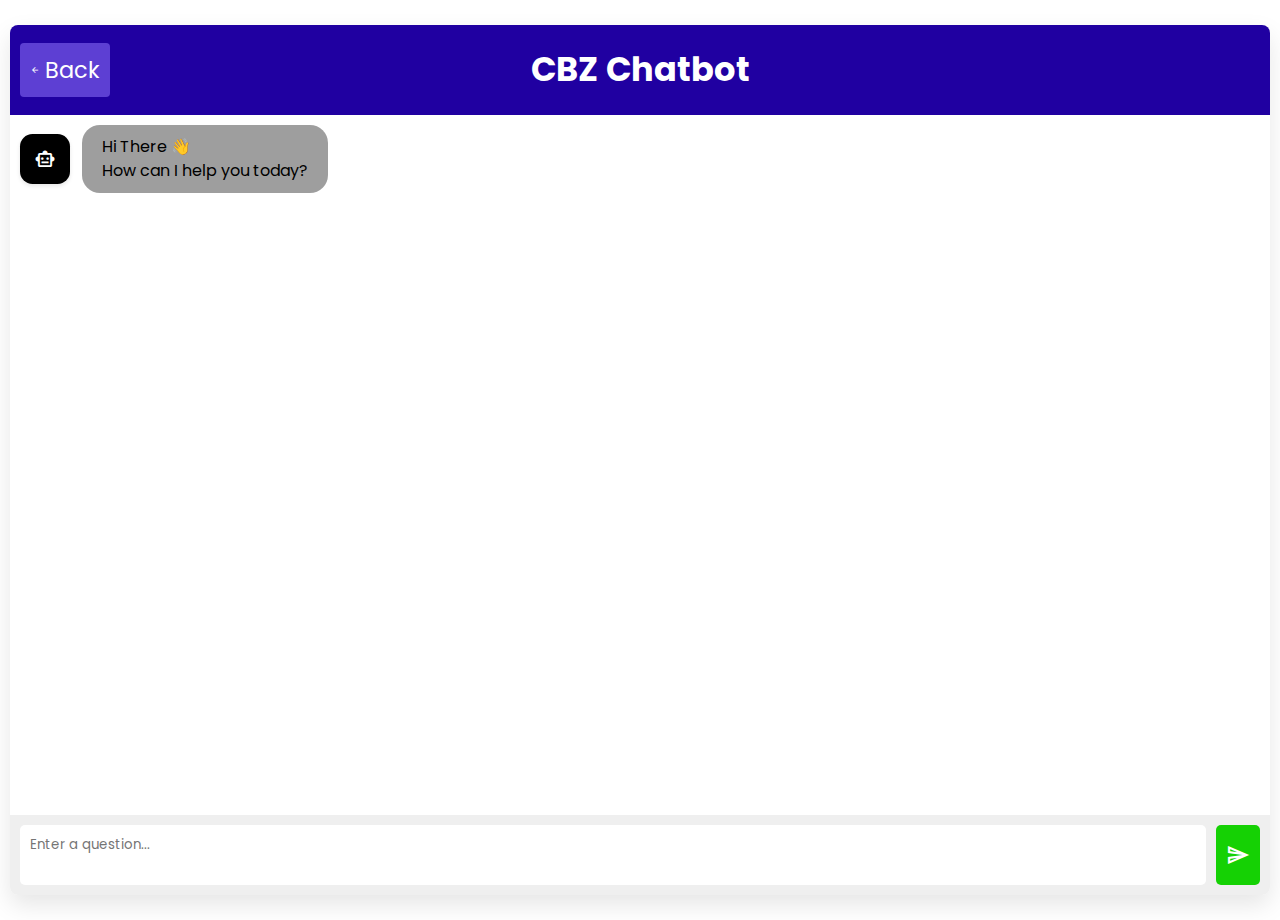
<file: supp.html>
<!DOCTYPE html>
<html lang="en">
<head>
    <meta charset="UTF-8">
    <meta name="viewport" content="width=device-width, initial-scale=1.0">
    <title>Chatbot Help</title>
    <link rel="icon" type="image/png" href="pics/iconpic.png">
    <link rel="stylesheet" href="supp.css">
    <link rel="stylesheet" href="https://fonts.googleapis.com/css?family=Poppins:wght@400;500;600&display=swap">
    <link rel="stylesheet" href="https://fonts.googleapis.com/css2?family=Material+Symbols+Outlined:opsz,wght,FILL,GRAD@48,400,0,0">
    <link rel="stylesheet" href="https://fonts.googleapis.com/icon?family=Material+Icons+Outlined">
    <script src="supp.js" defer></script>
</head>
<body>
       
      <div class="chatbot">
        <header>
            <a href="javascript:history.back()" class="back-button btn">
                <span class="material-symbols-outlined">arrow_back</span>
                <span class="text">Back</span>
            </a>
            
            <h2>CBZ Chatbot</h2>
        </header>
        <ul class="chatbox">
            <li class="chat incoming">
                <span class="material-symbols-outlined">smart_toy</span>
                <p>Hi There 👋<br> How can I help you today?</p>
            </li>
        </ul>
        <div class="chat-input">
            <textarea placeholder="Enter a question..."></textarea>
            <span class="material-icons-outlined">send</span>
        </div>
    </div>
    


</body>
</html>
</file>
<file: dos.css>
body {
    font-family: 'Segoe UI', Tahoma, Geneva, Verdana, sans-serif;
    margin: 0;
    padding: 20px;
    background-color: #212121;
    color: #e0e0e0;
}

.container {
    max-width: 800px;
    margin: 0 auto;
    padding: 20px;
}

h1 {
    text-align: center;
    color: #2196f3;
}

.command {
    margin-bottom: 30px;
    background-color: #424242;
    border-radius: 8px;
    padding: 20px;
    box-shadow: 0 4px 6px rgba(0, 0, 0, 0.1);
    transition: transform 0.3s ease;
}

.command:hover {
    transform: translateY(-5px);
}

.command h2 {
    color: #ffd700;
    margin-bottom: 10px;
    cursor: pointer;
    transition: color 0.3s ease;
}

.command h2:hover {
    color: #ffab00;
}

.command p {
    color: #ccc;
    margin-bottom: 15px;
    line-height: 1.5;
}

.command pre {
    background-color: #333;
    padding: 15px;
    border-radius: 5px;
    overflow-x: auto;
    color: #e0e0e0;
    line-height: 1.4;
    opacity: 0;
    max-height: 0;
    overflow: hidden;
    transition: opacity 0.3s ease, max-height 0.3s ease;
}

.command.open pre {
    opacity: 1;
    max-height: 500px; 
}

.floating-icon {
    position: fixed;
    bottom: 20px;
    right: 20px;
    background-color: #910606;
    color: white;
    border-radius: 50%;
    width: 80px; 
    height: 80px; 
    display: flex;
    align-items: center;
    justify-content: center;
    box-shadow: 0 2px 10px rgba(0, 0, 0, 0.2);
    z-index: 100; 
    text-decoration: none; 
}

.floating-icon .material-icons-outlined {
    font-size: 25px;
}

.floating-icon .text {
    display: none; 
}

.floating-icon:hover .text {
    display: inline;
    margin-left: 8px; 
}
</file>
<file: supp.css>
@import url('https://fonts.googleapis.com/css?family=Poppins:wght@400;500;600&display=swap');

* {
  margin: 0;
  padding: 0;
  box-sizing: border-box;
  font-family: "Poppins", sans-serif;
}

body {
  display: flex;
  align-items: center;
  justify-content: center;
  min-height: 100vh;
  background: white;
  margin: 10px;
}

.chatbot {
  width: 1700px;
  background: white;
  border-radius: 8px;
  box-shadow: 0 10px 25px rgba(0, 0, 0, 0.1);
}

.chatbot header {
  background: #2000a1;
  border-top-left-radius: 8px;
  border-top-right-radius: 8px;
  padding: 20px;
  color: white;
  font-size: 1.4rem;
  text-align: center;
}

.chatbot .chatbox {
  height: 700px;
  overflow-y: auto;
  padding: 10px;
  background: #ffffff;
}

.chatbot .chatbox .chat {
  margin-bottom: 16px;
}

.chatbot .chatbox .chat p {
  line-height: 24px;
  position: relative;
  width: fit-content;
  padding: 10px 20px;
  border-radius: 18px;
}
.chatbot .chat {
    display: flex;
    align-items: center;
    margin-bottom: 16px;
}

.chatbot .chatbox .chat.incoming p {
    max-width: 70%;
    background: #9e9e9e;
    align-self: flex-start;
}

.chatbot .chatbox .chat.outgoing {
    justify-content: flex-end;
}

.chatbot .chatbox .chat.outgoing p {
    max-width: 70%;
    background: #2000a1;
    color: white;
    align-self: flex-end;
    border-radius: 18px 18px 0 18px;
}


.chatbot .chat .material-symbols-outlined {
    font-size: 22px; 
    color: white; 
    background-color: #000000; 
    border-radius: 25%; 
    padding: 10px; 
    margin-right: 12px;
    display: flex; 
    align-items: center; 
    justify-content: center; 
    height: 50px; 
    width: 50px; 
    box-shadow: 0 2px 4px rgba(0, 0, 0, 0.1); 
}

.chatbot .chat-input {
    display: flex;
    padding: 10px;
    background: #efefef;
    border-bottom-left-radius: 8px;
    border-bottom-right-radius: 8px;
}

.chatbot .chat-input textarea {
    width: 100%;
    padding: 10px;
    border: none;
    border-radius: 5px;
    margin-right: 10px;
    resize: none;
}

.chatbot .chat-input span {
    cursor: pointer;
    background: #15d104;
    padding: 10px;
    display: flex;
    justify-content: center;
    align-items: center;
    border-radius: 5px;
    color: white;
}

.chatbot .chat-input span:hover {
    background-color: #2000a1;
}

.chatbot .chatbox::-webkit-scrollbar {
    width: 5px;
    background-color: #f9f9f9;
}

.chatbot .chatbox::-webkit-scrollbar-thumb {
    background-color: #5D3FD3;
    border-radius: 10px;
}

.chatbot .chatbox::-webkit-scrollbar-thumb:hover {
    background-color: #4b2ca7;
}

header {
    display: flex;
    align-items: center;
    justify-content: center; 
    position: relative; 
    background-color: #5D3FD3; 
    color: white;
}

.back-button {
    position: absolute;
    left: 10px;
    display: flex;
    align-items: center;
    justify-content: center;
    text-decoration: none;
    color: white; 
    background-color: #5D3FD3; 
    padding: 10px;
    border-radius: 4px;
    margin-right: 10px; 
}

.back-button .material-symbols-outlined {
    font-size: 10px;
    margin-right: 5px;
}

header h2 {
    position: relative;
}

.back-button:hover {
    background-color: #4b2ca7;
    text-decoration: rgb(255, 0, 0) 
}
@media (max-width: 480px) {
  header {
    font-size: 1rem;
    padding: 15px 10px; 
    display: flex;
    align-items: center;
    justify-content: center; 
    position: relative;
  }

  .back-button {
    position: absolute;
    left: 10px;
    top: 50%;
    transform: translateY(-50%);
    font-size: 0.8rem;
  }

  header h2 {
    padding: 0 50px;
  }

  .chatbot .chatbox .chat p {
    margin: 0 10px;
  }

  .chatbot {
    width: calc(100% - 20px);
    margin: 0 10px;
  }
}
</file>
